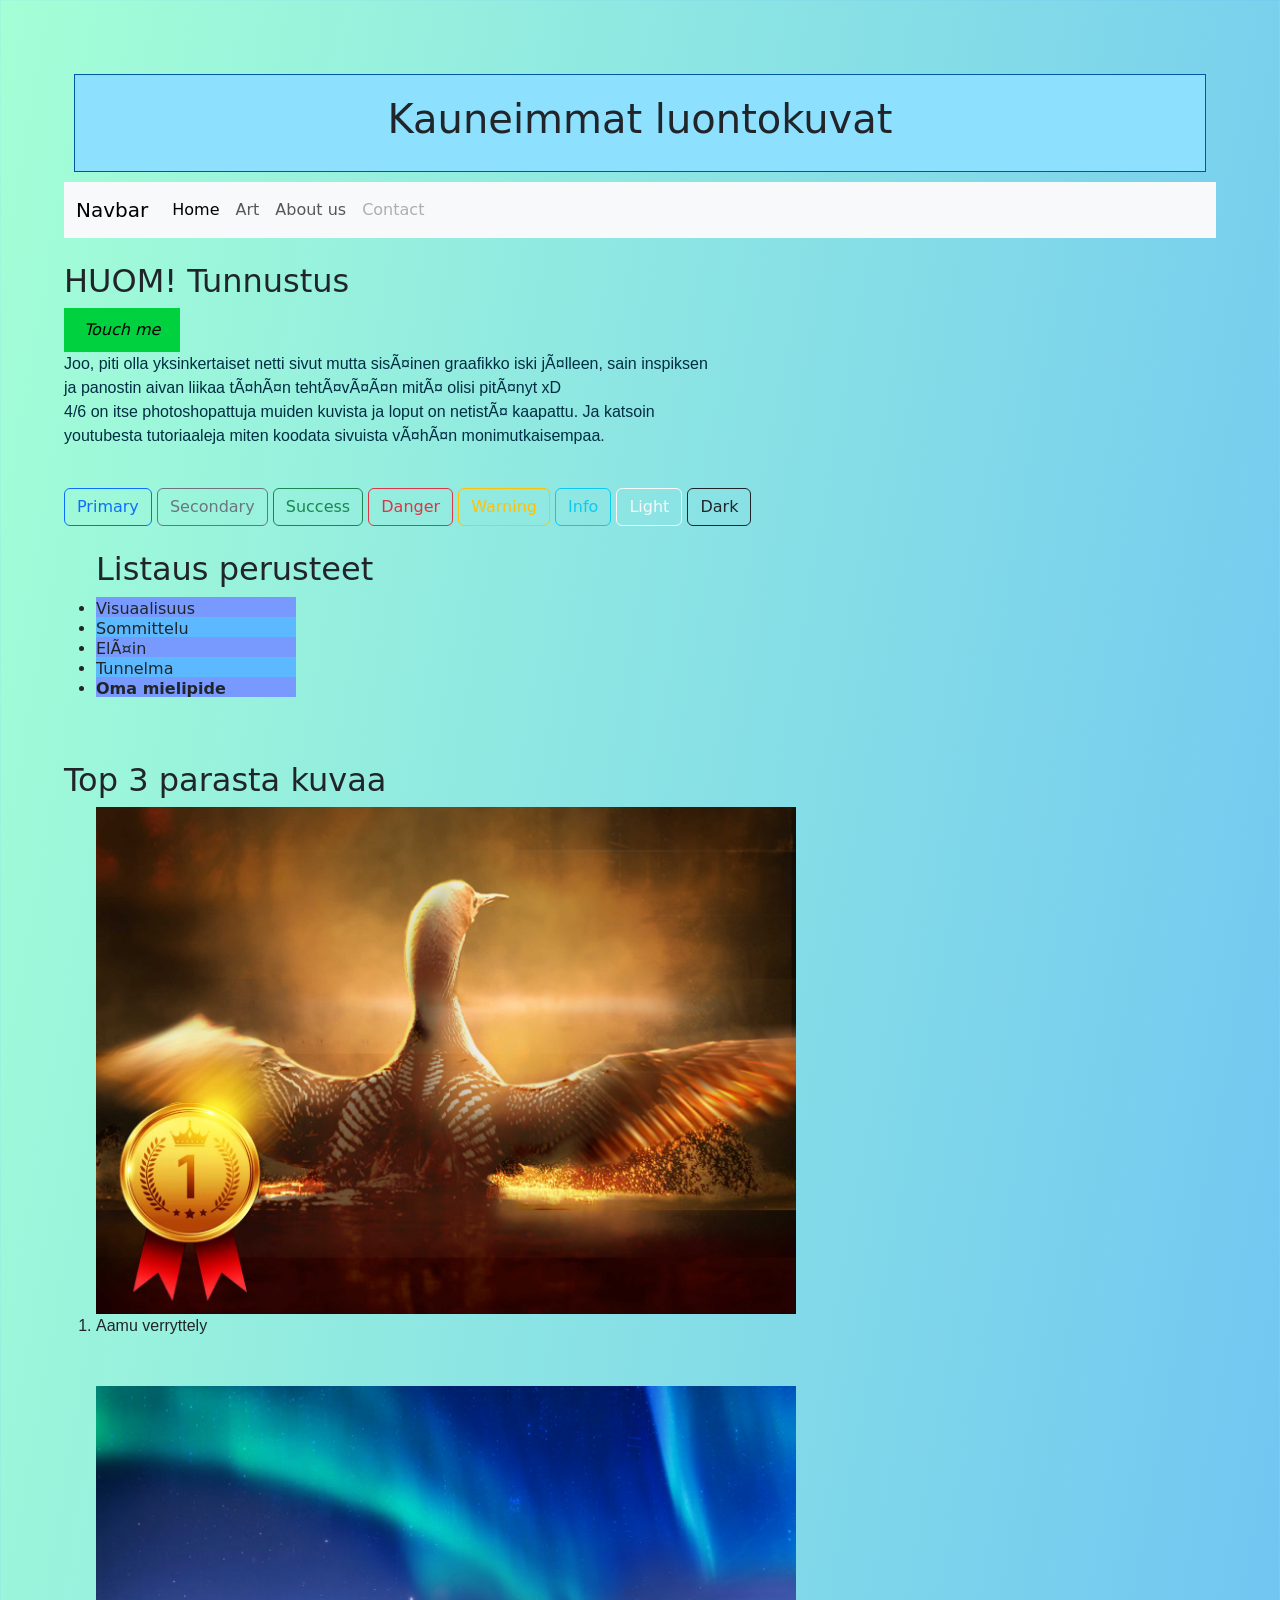
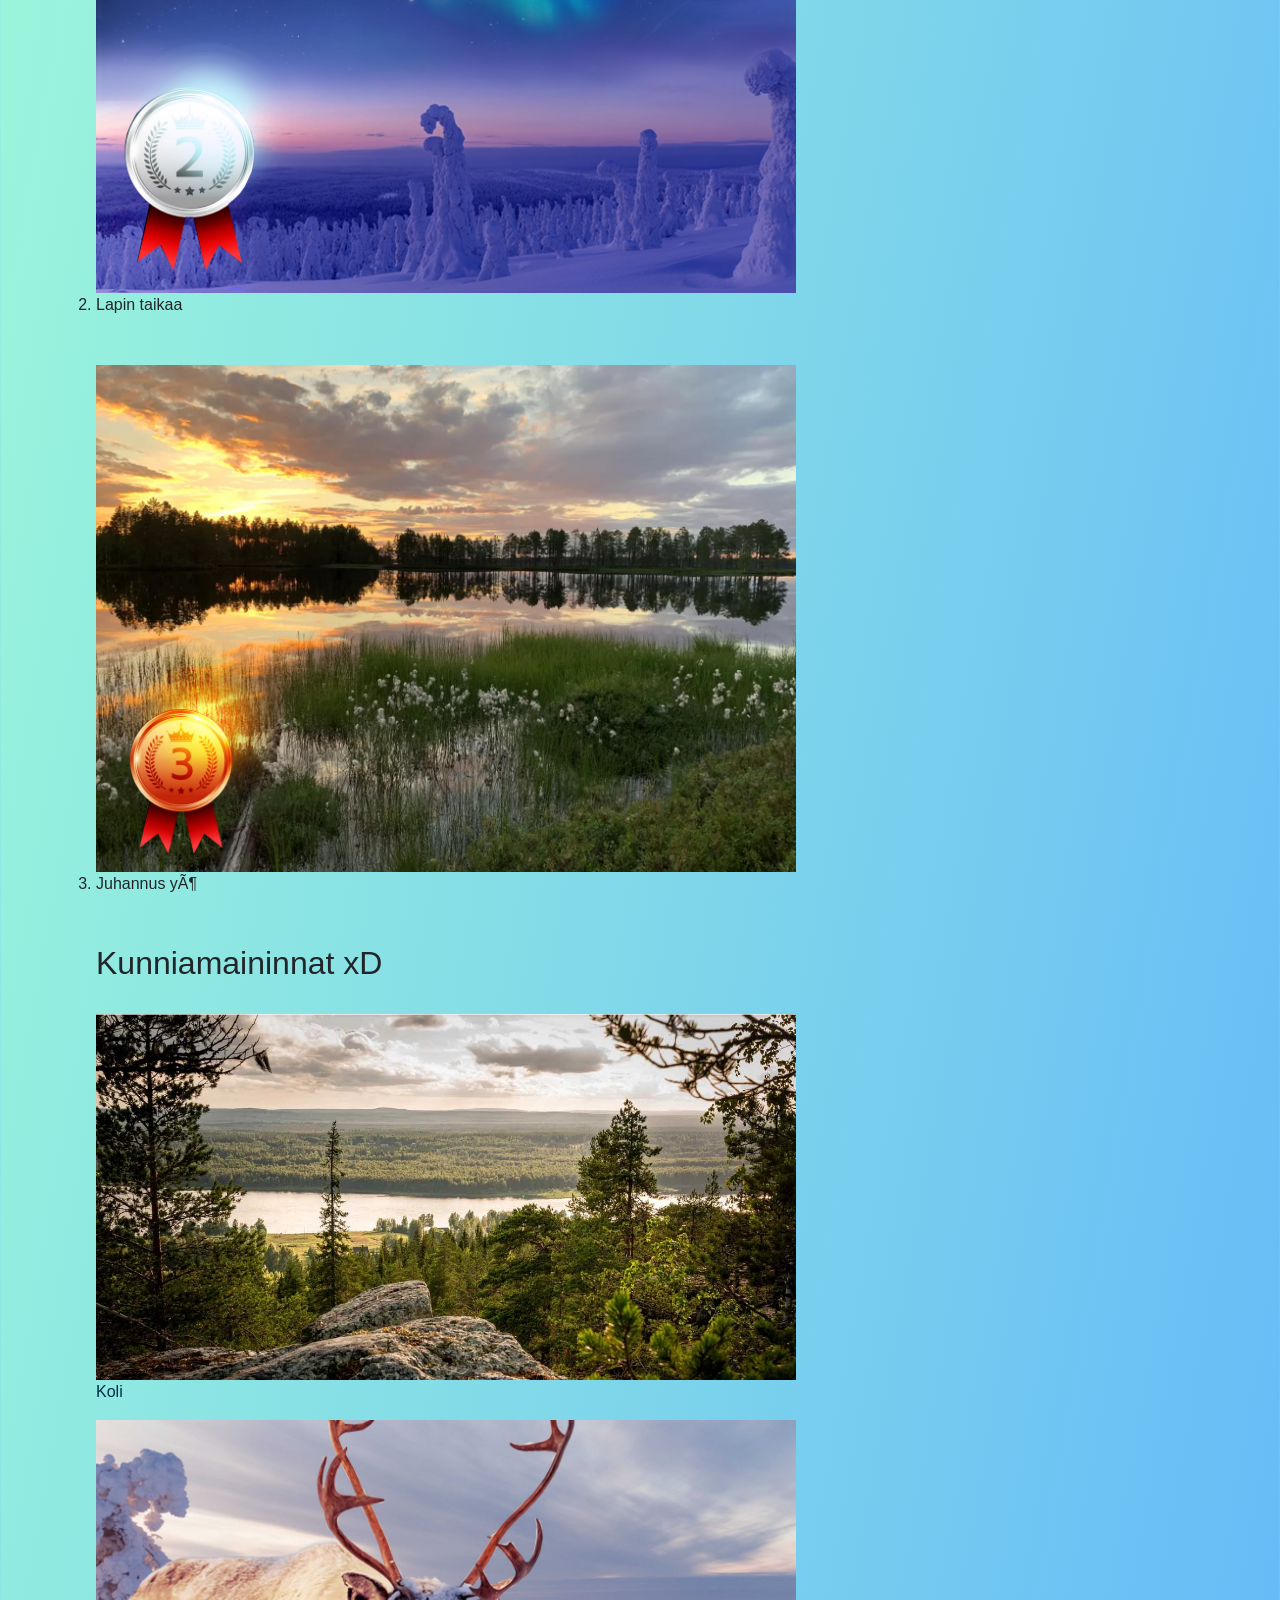
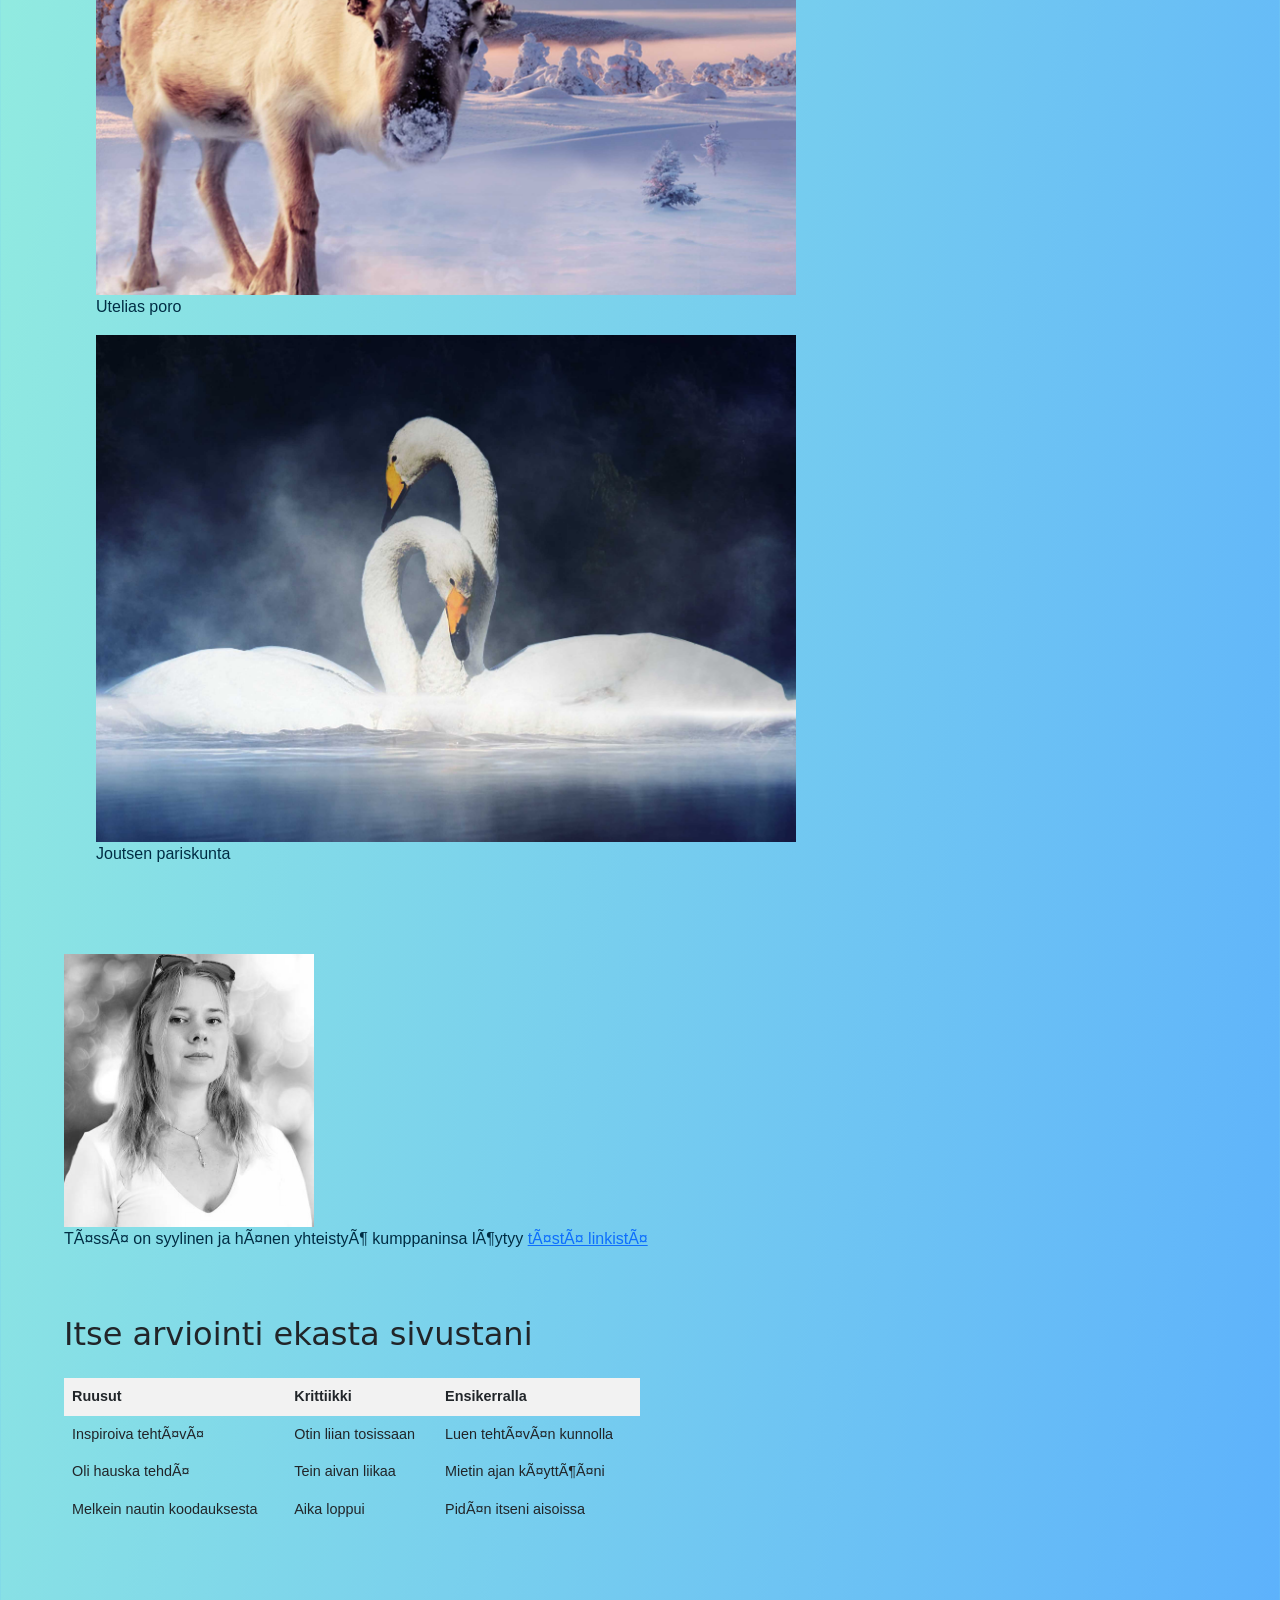
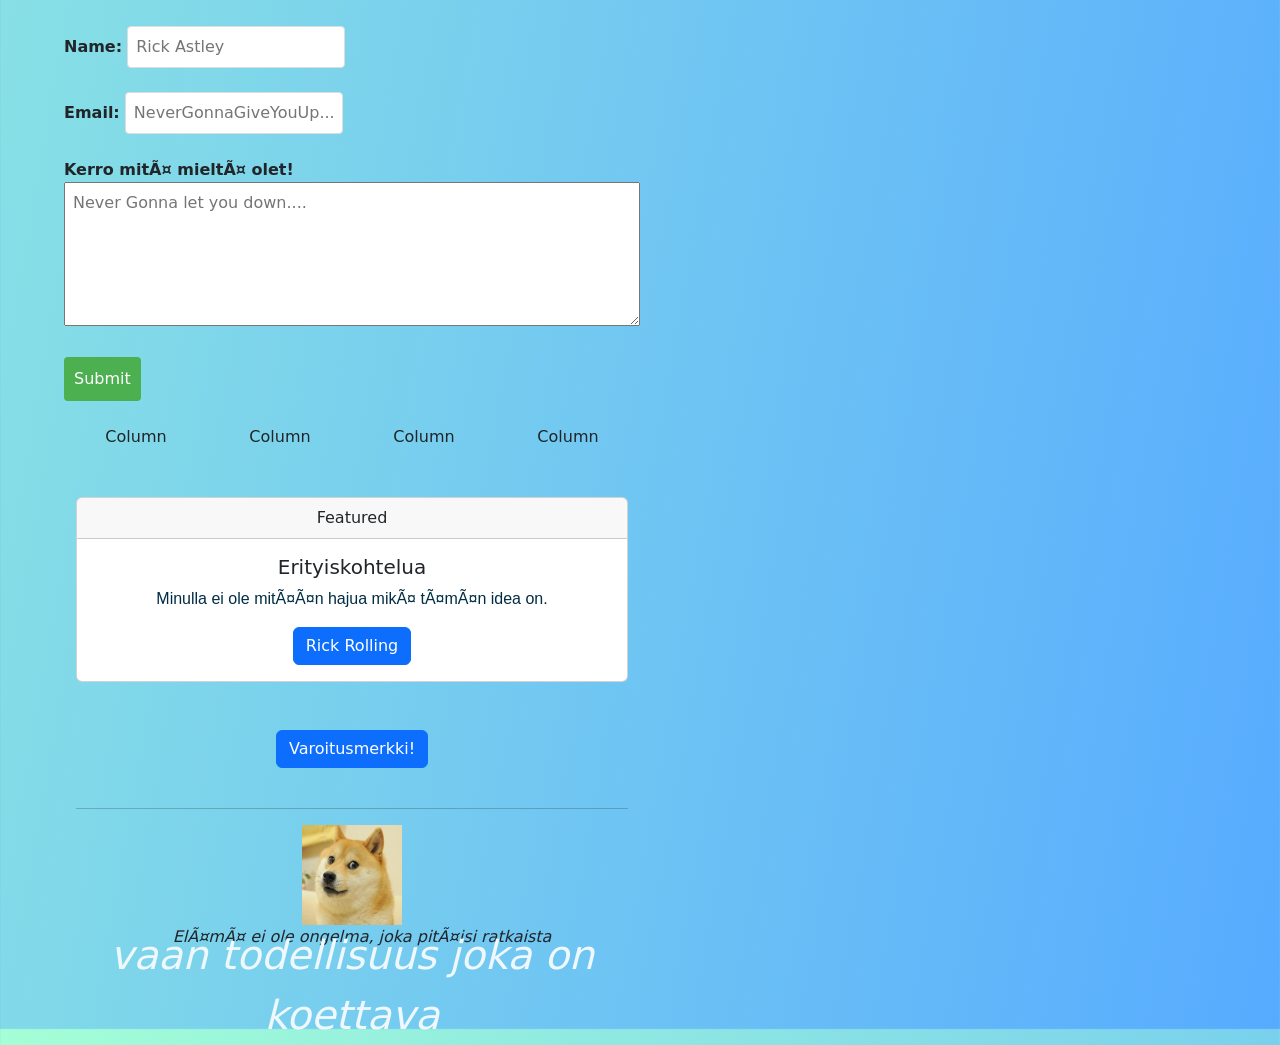
<file: wo06/index.html>
<!DOCTYPE html>
    <html lang="fi">
        <div class="content-box">
  <h1 align="center">Kauneimmat luontokuvat</h1>

</div>
    <head >
        <title>Eka netti  sivuni</title>
        <link href="https://cdn.jsdelivr.net/npm/bootstrap@5.3.8/dist/css/bootstrap.min.css" rel="stylesheet" integrity="sha384-sRIl4kxILFvY47J16cr9ZwB07vP4J8+LH7qKQnuqkuIAvNWLzeN8tE5YBujZqJLB" crossorigin="anonymous">
        <link rel="stylesheet" href="style.css">
        <link href="https://cdn.jsdelivr.net/npm/bootstrap@5.3.3/dist/css/bootstrap.min.css" rel="stylesheet">

    <nav class="navbar navbar-expand-lg bg-body-tertiary">
  <div class="container-fluid">
    <a class="navbar-brand" href="#">Navbar</a>
    <button class="navbar-toggler" type="button" data-bs-toggle="collapse" data-bs-target="#navbarNav" aria-controls="navbarNav" aria-expanded="false" aria-label="Toggle navigation">
      <span class="navbar-toggler-icon"></span>
    </button>
    <div class="collapse navbar-collapse" id="navbarNav">
      <ul class="navbar-nav">
        <li class="nav-item">
          <a class="nav-link active" aria-current="page" href="#">Home</a>
        </li>
        <li class="nav-item">
          <a class="nav-link" href="#">Art</a>
        </li>
        <li class="nav-item">
          <a class="nav-link" href="#">About us</a>
        </li>
        <li class="nav-item">
          <a class="nav-link disabled" aria-disabled="true">Contact</a>
        </li>
      </ul>
    </div>
  </div>
</nav>
    </head>
    
    <body>
        <br>
        <h2>HUOM! Tunnustus</h2><button class="transition-button"><em>Touch me</em></button>
        <br>
        <p>Joo, piti olla yksinkertaiset netti sivut mutta sisäinen graafikko iski jälleen, sain inspiksen 
            <br>ja panostin aivan liikaa tähän tehtävään mitä olisi pitänyt xD 
            <br> 4/6 on itse photoshopattuja muiden kuvista ja loput on netistä kaapattu. Ja katsoin
            <br> youtubesta tutoriaaleja miten koodata sivuista vähän monimutkaisempaa.  
        </p>
        <br>
       
<button type="button" class="btn btn-outline-primary">Primary</button>
<button type="button" class="btn btn-outline-secondary">Secondary</button>
<button type="button" class="btn btn-outline-success">Success</button>
<button type="button" class="btn btn-outline-danger">Danger</button>
<button type="button" class="btn btn-outline-warning">Warning</button>
<button type="button" class="btn btn-outline-info">Info</button>
<button type="button" class="btn btn-outline-light">Light</button>
<button type="button" class="btn btn-outline-dark">Dark</button>
<br>
<br>
    <ul class="pseudo-list">
            <h2>Listaus perusteet</h2>
        <li>Visuaalisuus</li>
        <li>Sommittelu</li>
        <li>Eläin</li>
        <li>Tunnelma</li>
        <li><strong>Oma mielipide</strong></li>
    </ul>
    <br>
    <br>
        <h2>Top 3 parasta kuvaa</h2>
    <ol>
        <img src="./images/kuikka_palkinto.jpg" width="700" class="kuvat" alt="Kuikka">
        <li>Aamu verryttely</li>
        <br>
        <br>
        <img src="./images/lapin_taika_palkinto.jpg" width="700" class="kuvat" alt="Lapin taika">
        <li>Lapin taikaa</li>
        <br>
        <br>
        <img src="./images/juhannus_yo_palkinto.jpg" width="700" class="kuvat" alt="Juhannus yö">
        <li>Juhannus yö</li>
        <br>
        <br>
        <h2>Kunniamaininnat xD</h2>
        <br><img src="./images/maisema_suomi.jpg" width="700" class="kuvat" alt="Koli">
        <p>Koli</p>
        <img src="./images/poro.jpg" width="700" class="kuvat" alt="Utelias poro">
        <p>Utelias poro</p>
        <img src="./images/joutsenet.jpg" width="700" class="kuvat" alt="Joutsen pari">
        <p>Joutsen pariskunta</p>
    </ol>
    <br>
    <br>
        <br>
        <img src="./images/omakuva.jpg" width="250" class="filter-image" alt="Tekijä itse sekä esimerkkitapaus">
        <br>
        <p>Tässä on syylinen ja hänen yhteistyö kumppaninsa löytyy <a href ="https://www.redbull.com/fi "target="_blank">tästä linkistä</a></p>
        <br>
    <br>
    <h2>Itse arviointi ekasta sivustani</h2>
        <table>
    <tr>
        <th >Ruusut</th>
        <th >Krittiikki</th>
        <th >Ensikerralla</th>
    </tr>
    <tr>
        <td >Inspiroiva tehtävä</td>
        <td >Otin liian tosissaan</td>
        <td >Luen tehtävän kunnolla</td>
    </tr>
    <tr>
        <td >Oli hauska tehdä </td>
        <td  >Tein aivan liikaa</td>
        <td >Mietin ajan käyttöäni</td>
    </tr>
    <tr >
        <td> Melkein nautin koodauksesta</td>
        <td >Aika loppui</td>
        <td >Pidän itseni aisoissa</td>
    </tr>
    </table>

    <br>
        <br>
        <br>
        <form>
    <label for="name">Name:</label>
    <input type="text" id="name" placeholder="Rick Astley" name="name"><br><br>
    <label for="email">Email:</label>
    <input type="email" id="email" placeholder="NeverGonnaGiveYouUp..." name="email"><br><br>
    <label for="message">Kerro mitä mieltä olet!</label><br>
    <textarea name="message" id="message" placeholder="Never Gonna let you down...." ></textarea><br><br>
    <input type="submit" value="Submit">
    <br>
    <br>
    <div class="container text-center">
  <div class="row row-cols-4">
    <div class="col">Column</div>
    <div class="col">Column</div>
    <div class="col">Column</div>
    <div class="col">Column</div>
  </div>
<br>
<br>
  <div class="card">
  <div class="card-header">
    Featured
  </div>
  <div class="card-body">
    <h5 class="card-title">Erityiskohtelua</h5>
    <p class="card-text">Minulla ei ole mitään hajua mikä tämän idea on.</p>
    <a href="#" class="btn btn-primary">Rick Rolling</a>
  </div>
</div>

<br>
<br>
<div id="liveAlertPlaceholder"></div>
<button type="button" class="btn btn-primary" id="liveAlertBtn">Varoitusmerkki!</button>


    </form>
        <br>
        
        <br>
        <hr> 
        <img src="images/dog.png" class="animation-box">  
          <blockquote class="quote">
        Elämä ei ole ongelma, joka pitäisi ratkaista 
      </blockquote>
    
    </body>
    </html>
</file>
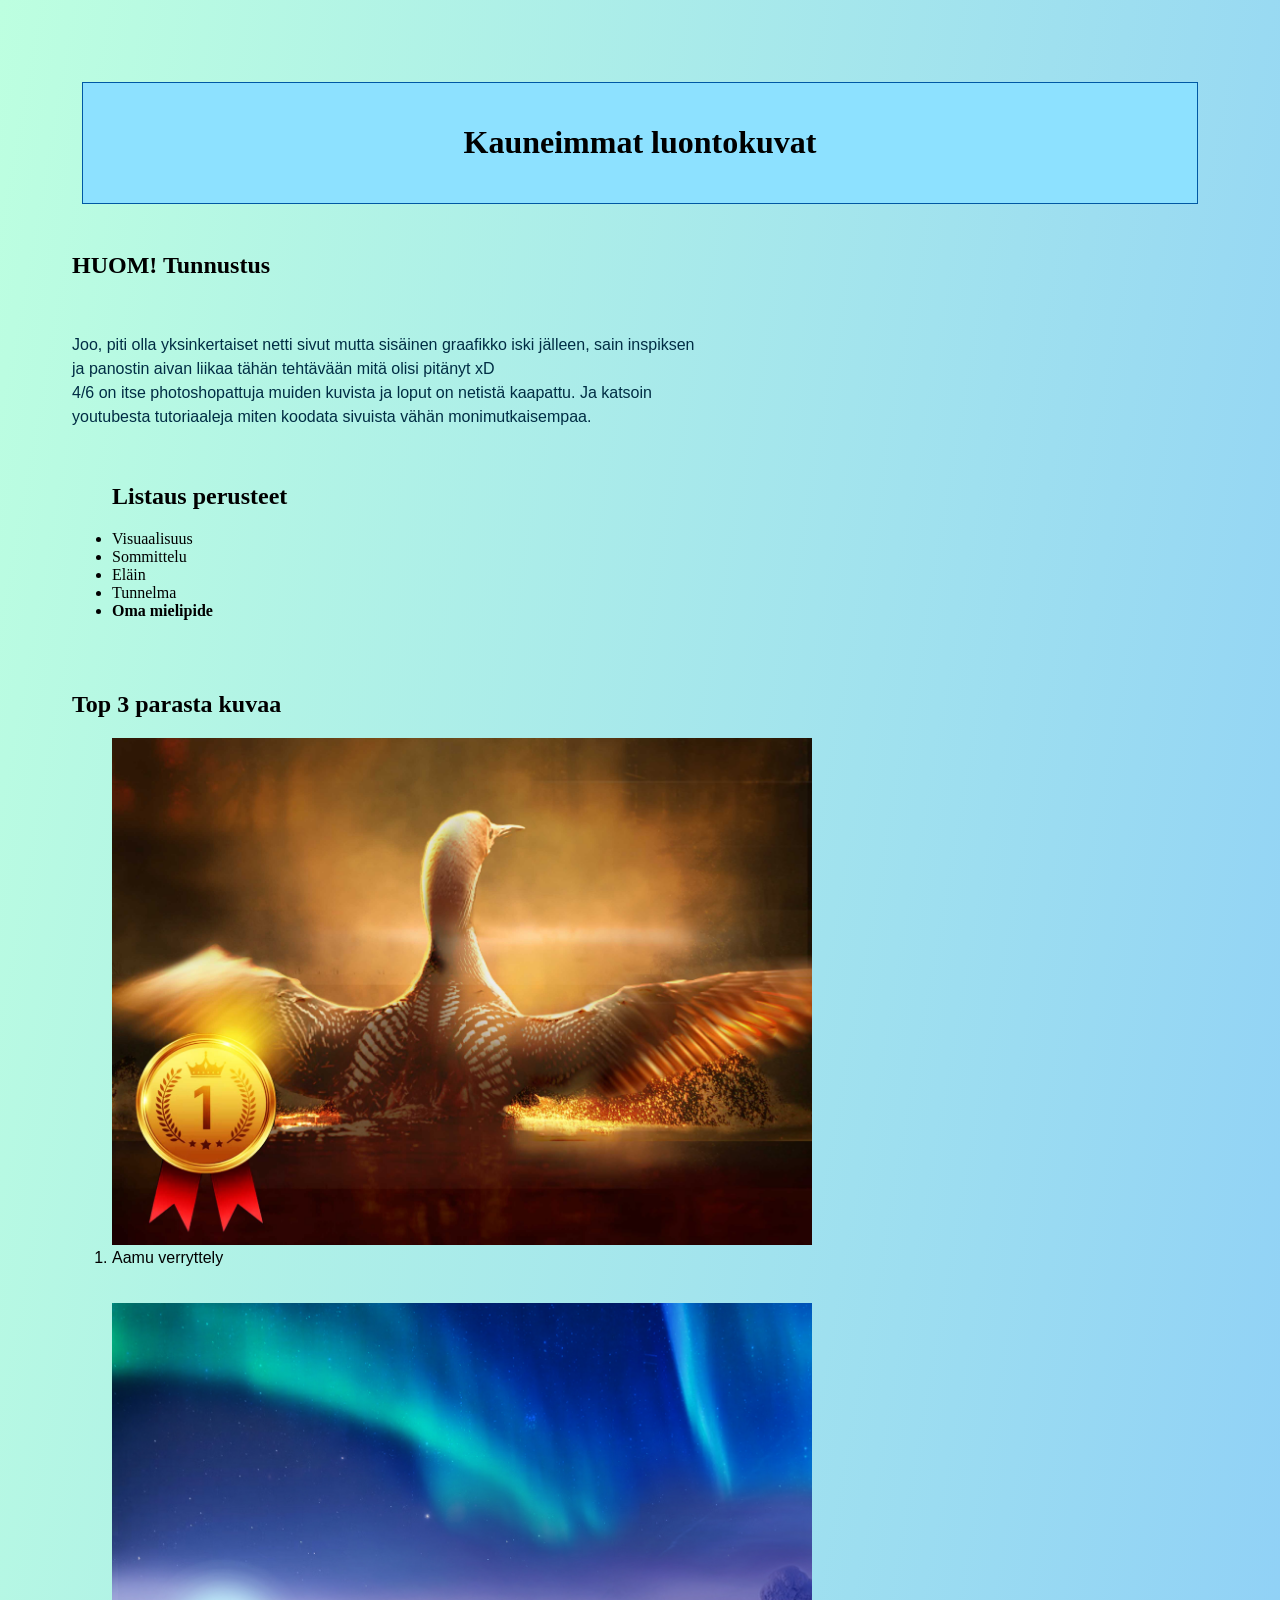
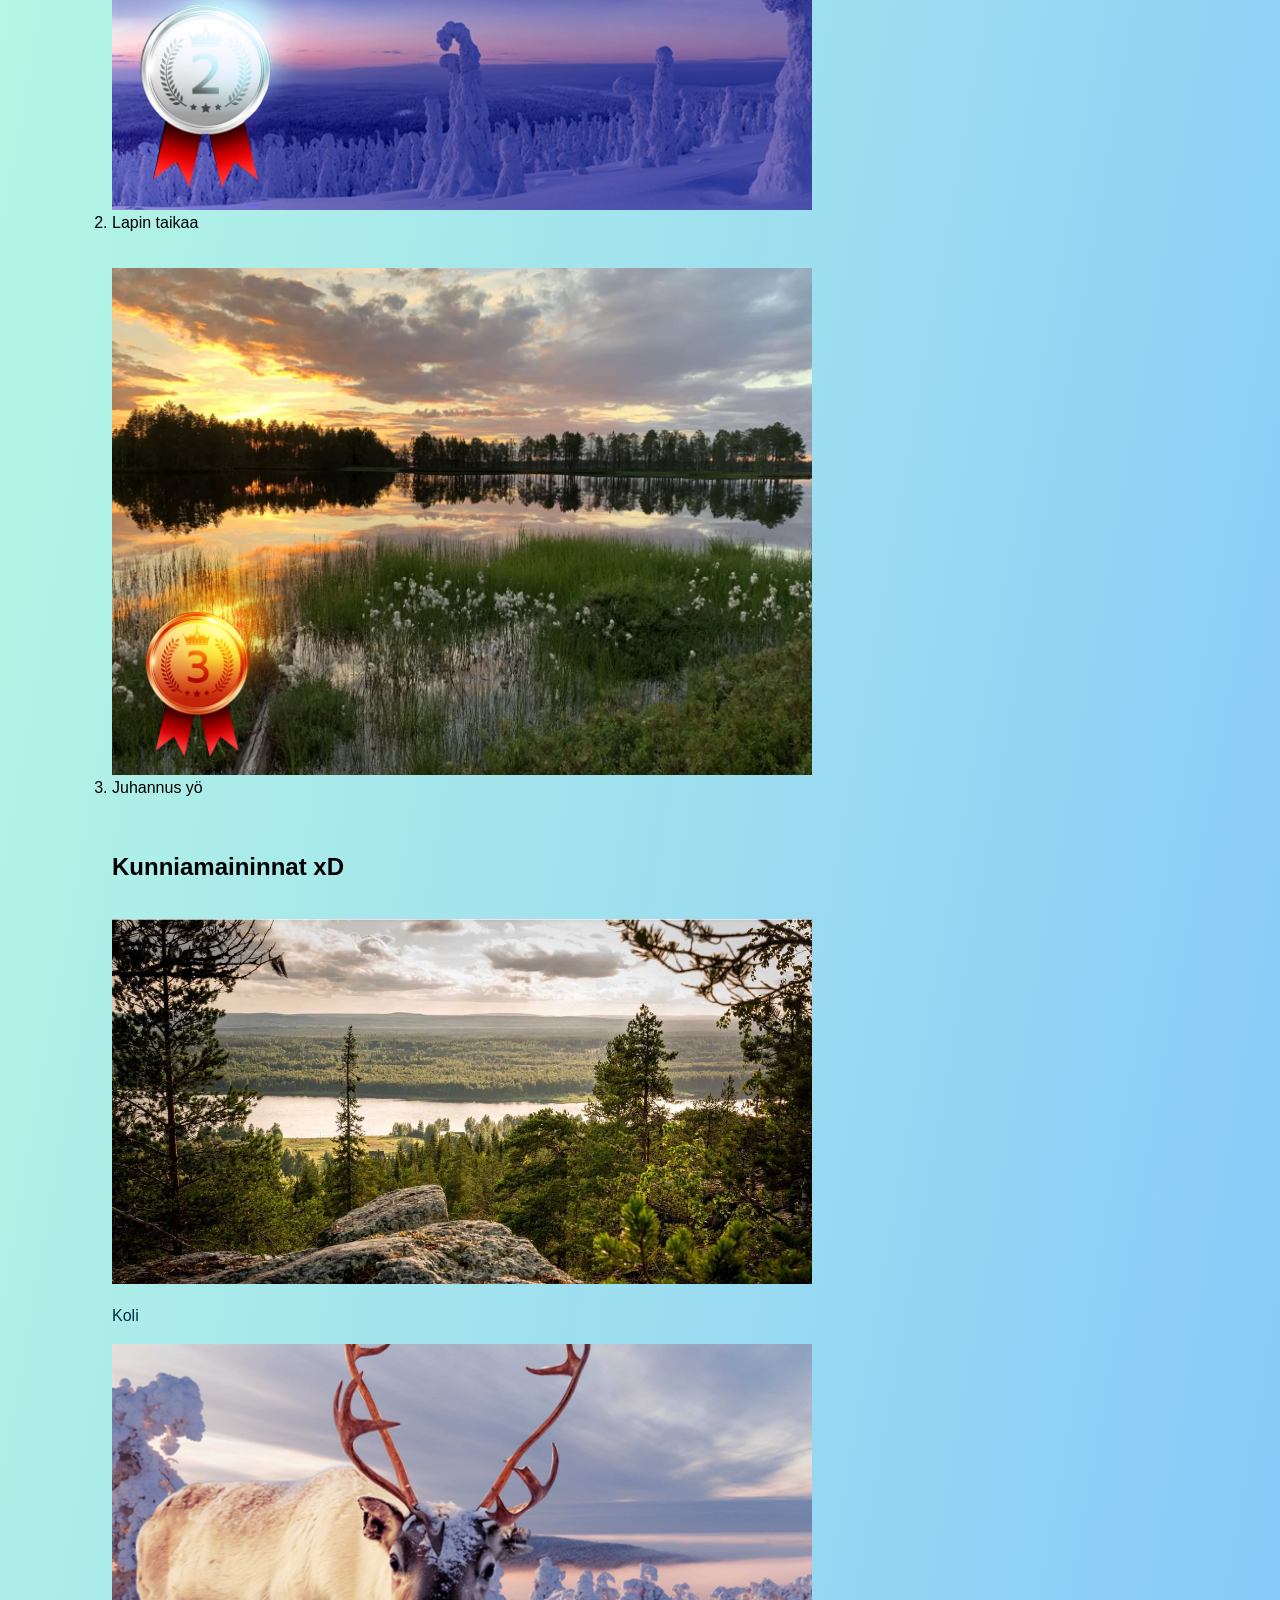
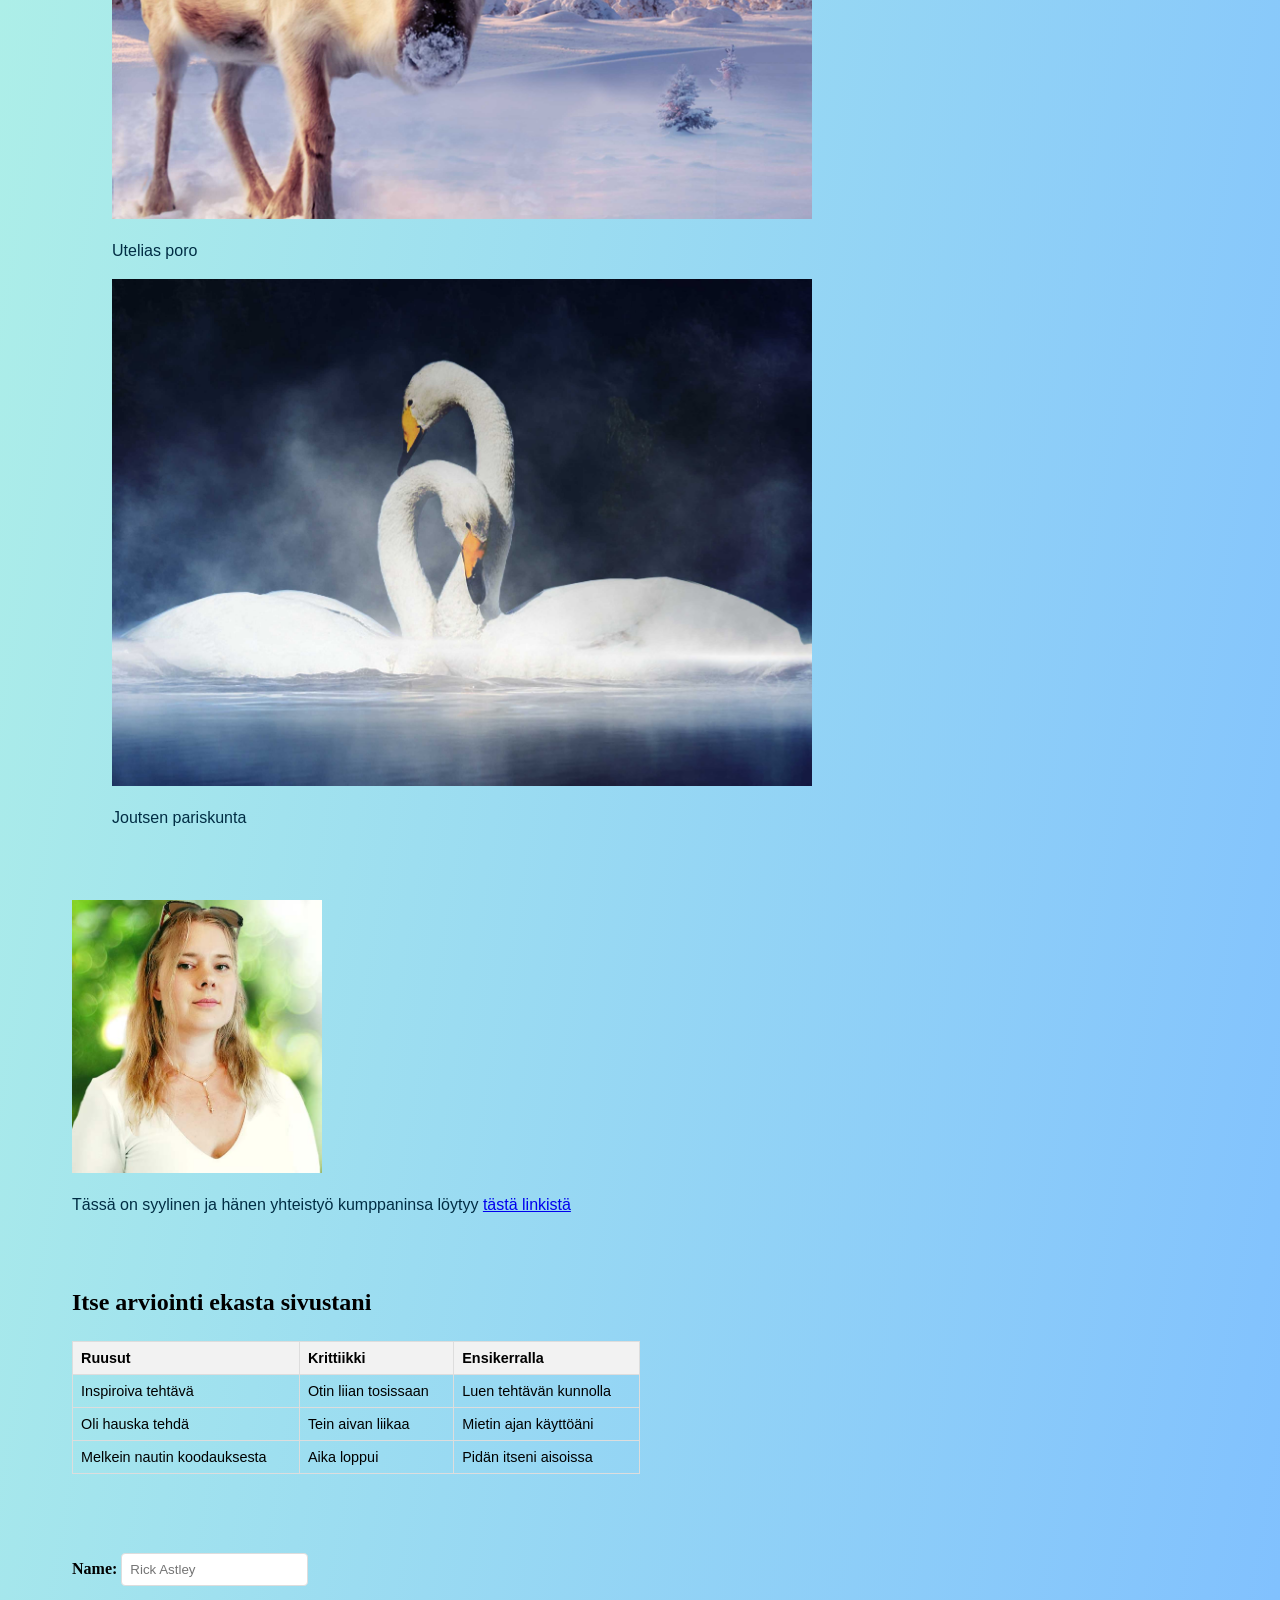
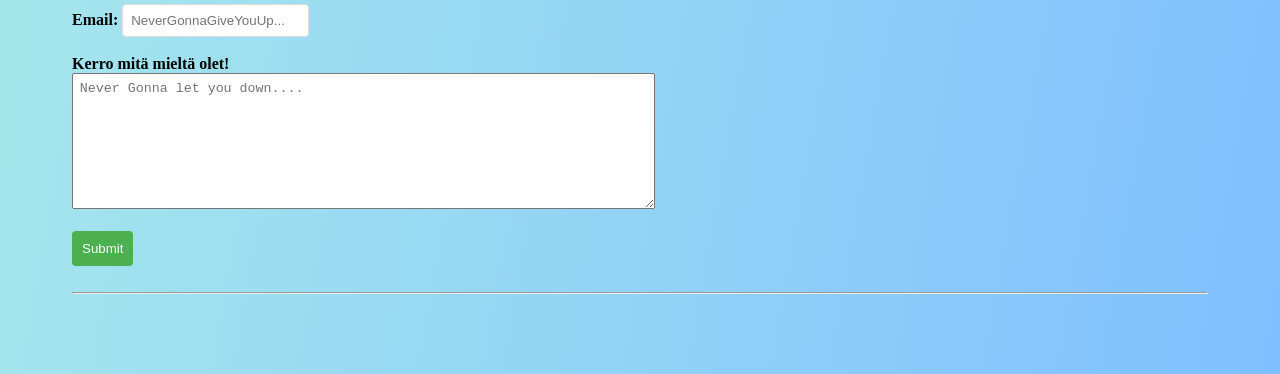
<file: ws02/index.html>
<!DOCTYPE html>
    <html lang="fi">
        <div class="content-box">
  <h1 align="center">Kauneimmat luontokuvat</h1>

</div>
    <head >
        <title>Eka netti  sivuni</title>
    </head>
    <link rel="stylesheet" href="style.css">
    <body>
        <br>
        <h2>HUOM! Tunnustus</h2>
        <br>
        <p>Joo, piti olla yksinkertaiset netti sivut mutta sisäinen graafikko iski jälleen, sain inspiksen 
            <br>ja panostin aivan liikaa tähän tehtävään mitä olisi pitänyt xD 
            <br> 4/6 on itse photoshopattuja muiden kuvista ja loput on netistä kaapattu. Ja katsoin
            <br> youtubesta tutoriaaleja miten koodata sivuista vähän monimutkaisempaa.  
        </p>
        <br>
    <ul>
            <h2>Listaus perusteet</h2>
        <li>Visuaalisuus</li>
        <li>Sommittelu</li>
        <li>Eläin</li>
        <li>Tunnelma</li>
        <li><strong>Oma mielipide</strong></li>
    </ul>
    <br>
    <br>
        <h2>Top 3 parasta kuvaa</h2>
    <ol>
        <img src="./images/kuikka_palkinto.jpg" width="700" alt="Kuikka">
        <li>Aamu verryttely</li>
        <br>
        <br>
        <img src="./images/lapin_taika_palkinto.jpg" width="700" alt="Lapin taika">
        <li>Lapin taikaa</li>
        <br>
        <br>
        <img src="./images/juhannus_yo_palkinto.jpg" width="700" alt="Juhannus yö">
        <li>Juhannus yö</li>
        <br>
        <br>
        <h2>Kunniamaininnat xD</h2>
        <br><img src="./images/maisema_suomi.jpg" width="700" alt="Koli">
        <p>Koli</p>
        <img src="./images/poro.jpg" width="700" alt="Utelias poro">
        <p>Utelias poro</p>
        <img src="./images/joutsenet.jpg" width="700" alt="Joutsen pari">
        <p>Joutsen pariskunta</p>
    </ol>
    <br>
    <br>
        <br>
        <img src="./images/omakuva.jpg" width="250" alt="Kisan järjestäjä ja tuomari: Tiinamari Gustafsson">
        <br>
        <p>Tässä on syylinen ja hänen yhteistyö kumppaninsa löytyy <a href ="https://www.redbull.com/fi "target="_blank">tästä linkistä</a></p>
        <br>
    <br>
    <h2>Itse arviointi ekasta sivustani</h2>
        <table>
    <tr>
        <th >Ruusut</th>
        <th >Krittiikki</th>
        <th >Ensikerralla</th>
    </tr>
    <tr>
        <td >Inspiroiva tehtävä</td>
        <td >Otin liian tosissaan</td>
        <td >Luen tehtävän kunnolla</td>
    </tr>
    <tr>
        <td >Oli hauska tehdä </td>
        <td  >Tein aivan liikaa</td>
        <td >Mietin ajan käyttöäni</td>
    </tr>
    <tr >
        <td> Melkein nautin koodauksesta</td>
        <td >Aika loppui</td>
        <td >Pidän itseni aisoissa</td>
    </tr>
    </table>

    <br>
        <br>
        <br>
        <form>
    <label for="name">Name:</label>
    <input type="text" id="name" placeholder="Rick Astley" name="name"><br><br>
    <label for="email">Email:</label>
    <input type="email" id="email" placeholder="NeverGonnaGiveYouUp..." name="email"><br><br>
    <label for="message">Kerro mitä mieltä olet!</label><br>
    <textarea name="message" id="message" placeholder="Never Gonna let you down...." ></textarea><br><br>
    <input type="submit" value="Submit">
    
    </form>
        <br>
        <hr> 
            
    </body>
    </html>
</file>
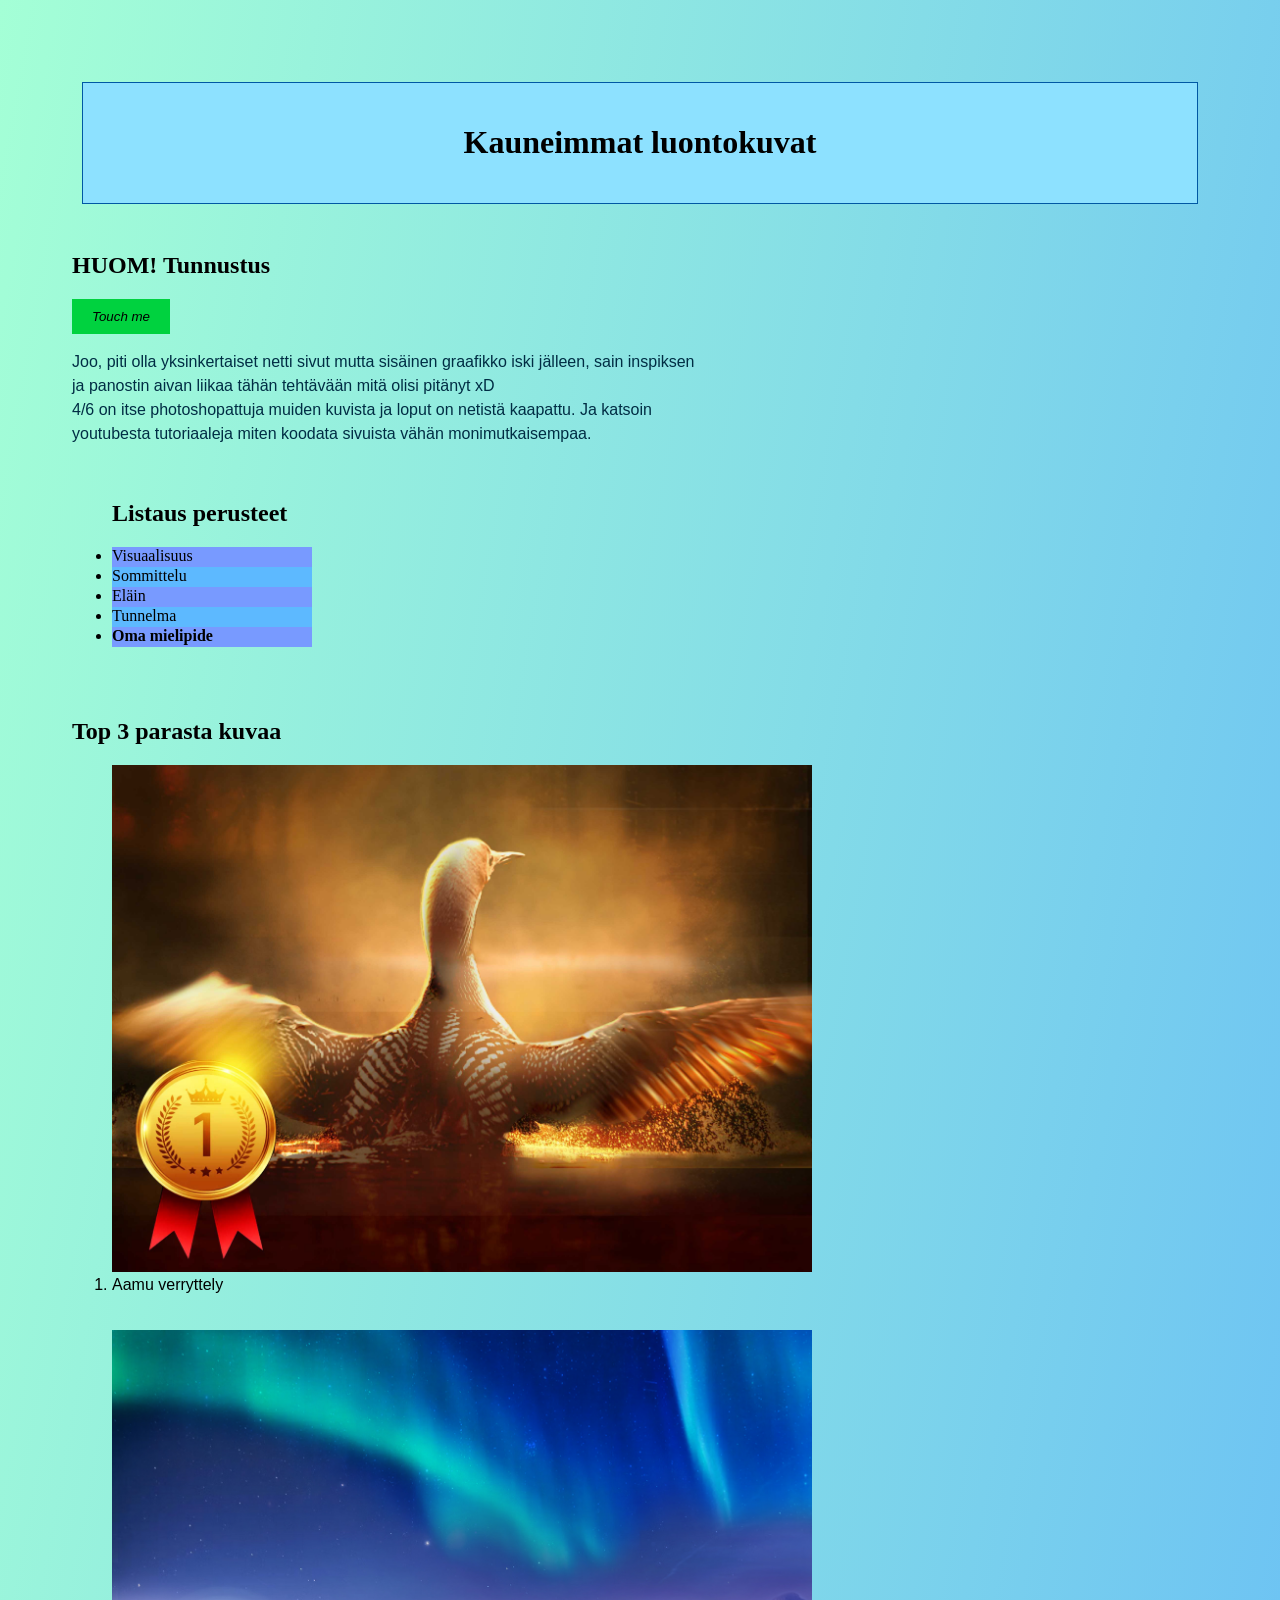
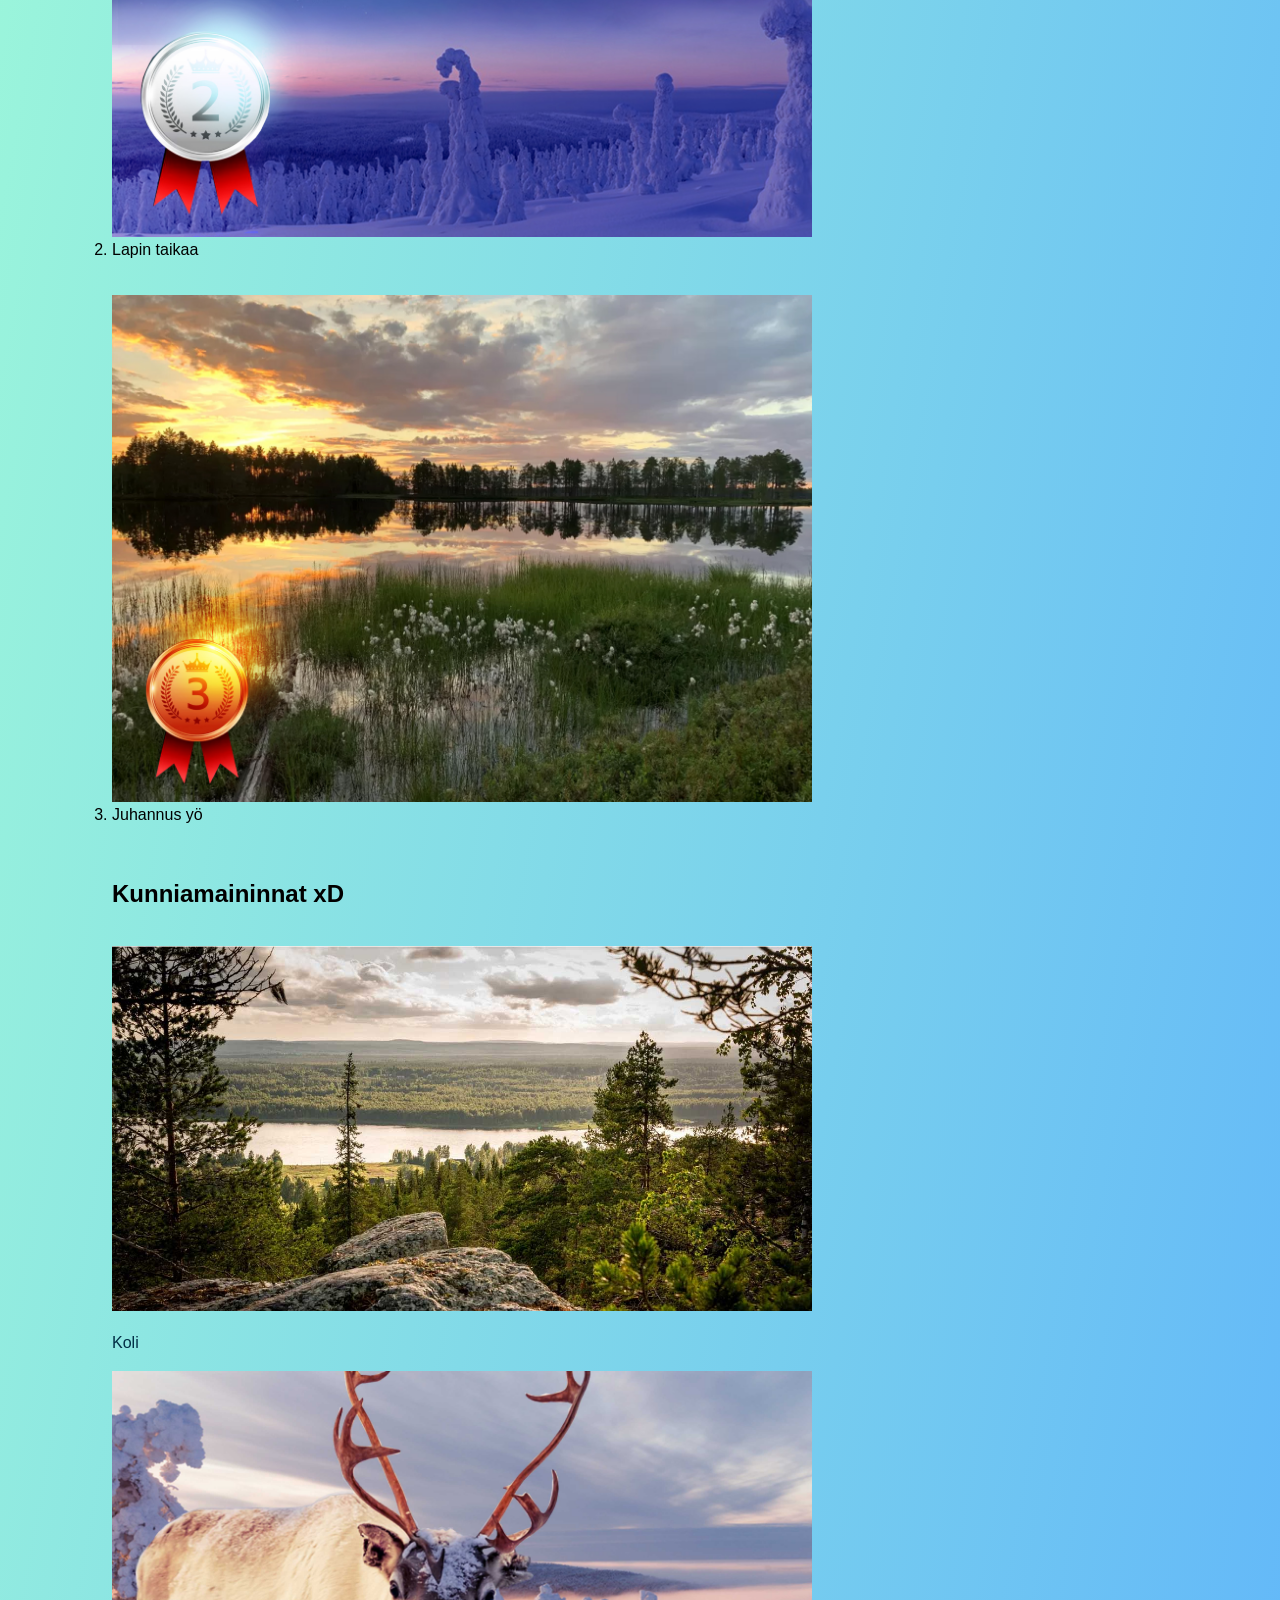
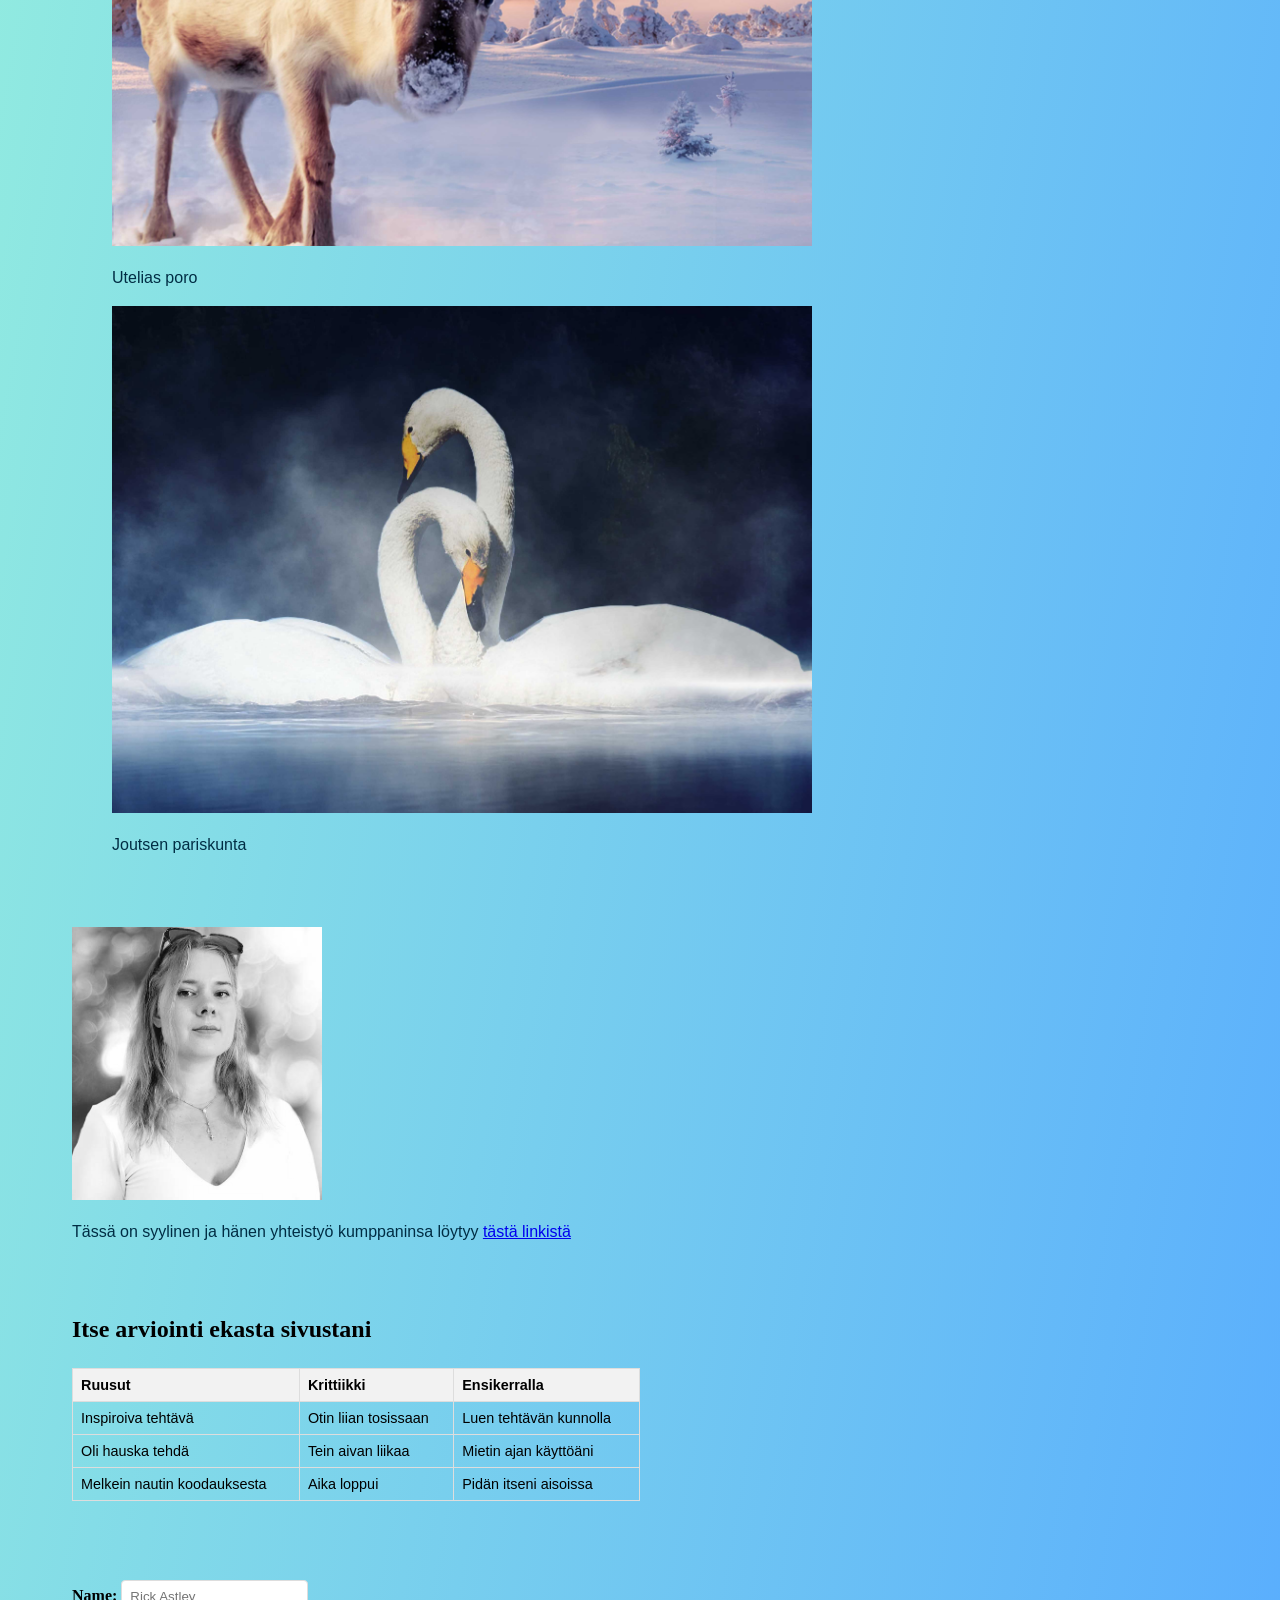
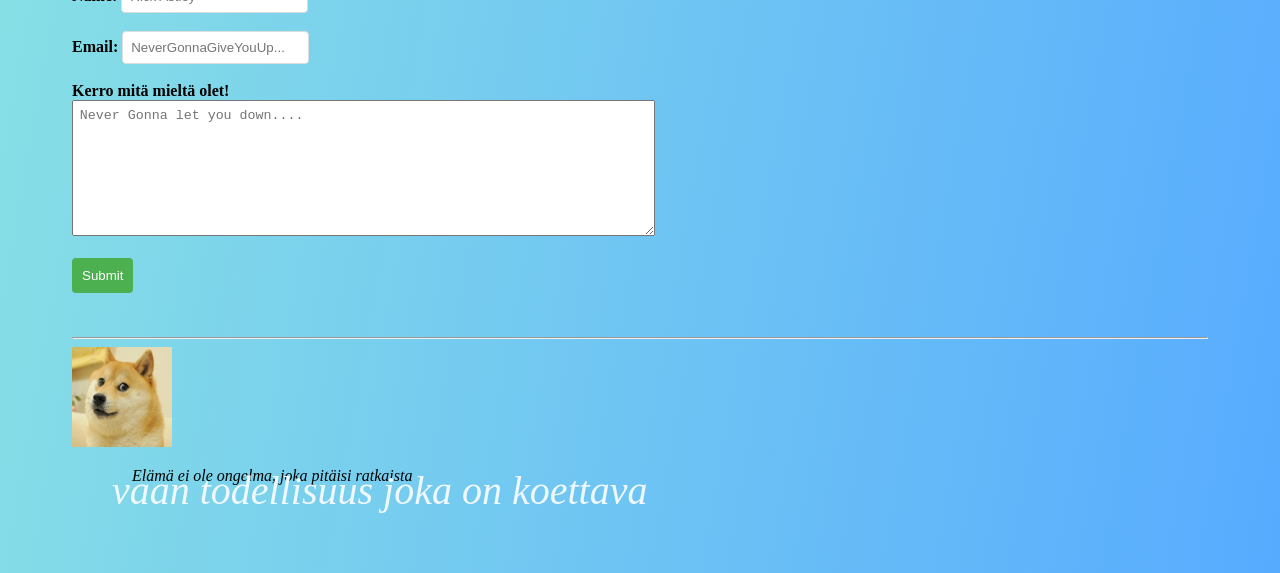
<file: ws03/index.html>
<!DOCTYPE html>
    <html lang="fi">
        <div class="content-box">
  <h1 align="center">Kauneimmat luontokuvat</h1>

</div>
    <head >
        <title>Eka netti  sivuni</title>
        <link rel="stylesheet" href="style.css">
    </head>
    
    <body>
        <br>
        <h2>HUOM! Tunnustus</h2><button class="transition-button"><em>Touch me</em></button>
        <br>
        <p>Joo, piti olla yksinkertaiset netti sivut mutta sisäinen graafikko iski jälleen, sain inspiksen 
            <br>ja panostin aivan liikaa tähän tehtävään mitä olisi pitänyt xD 
            <br> 4/6 on itse photoshopattuja muiden kuvista ja loput on netistä kaapattu. Ja katsoin
            <br> youtubesta tutoriaaleja miten koodata sivuista vähän monimutkaisempaa.  
        </p>
        <br>

    <ul class="pseudo-list">
            <h2>Listaus perusteet</h2>
        <li>Visuaalisuus</li>
        <li>Sommittelu</li>
        <li>Eläin</li>
        <li>Tunnelma</li>
        <li><strong>Oma mielipide</strong></li>
    </ul>
    <br>
    <br>
        <h2>Top 3 parasta kuvaa</h2>
    <ol>
        <img src="./images/kuikka_palkinto.jpg" width="700" class="kuvat" alt="Kuikka">
        <li>Aamu verryttely</li>
        <br>
        <br>
        <img src="./images/lapin_taika_palkinto.jpg" width="700" class="kuvat" alt="Lapin taika">
        <li>Lapin taikaa</li>
        <br>
        <br>
        <img src="./images/juhannus_yo_palkinto.jpg" width="700" class="kuvat" alt="Juhannus yö">
        <li>Juhannus yö</li>
        <br>
        <br>
        <h2>Kunniamaininnat xD</h2>
        <br><img src="./images/maisema_suomi.jpg" width="700" class="kuvat" alt="Koli">
        <p>Koli</p>
        <img src="./images/poro.jpg" width="700" class="kuvat" alt="Utelias poro">
        <p>Utelias poro</p>
        <img src="./images/joutsenet.jpg" width="700" class="kuvat" alt="Joutsen pari">
        <p>Joutsen pariskunta</p>
    </ol>
    <br>
    <br>
        <br>
        <img src="./images/omakuva.jpg" width="250" class="filter-image" alt="Tekijä itse sekä esimerkkitapaus">
        <br>
        <p>Tässä on syylinen ja hänen yhteistyö kumppaninsa löytyy <a href ="https://www.redbull.com/fi "target="_blank">tästä linkistä</a></p>
        <br>
    <br>
    <h2>Itse arviointi ekasta sivustani</h2>
        <table>
    <tr>
        <th >Ruusut</th>
        <th >Krittiikki</th>
        <th >Ensikerralla</th>
    </tr>
    <tr>
        <td >Inspiroiva tehtävä</td>
        <td >Otin liian tosissaan</td>
        <td >Luen tehtävän kunnolla</td>
    </tr>
    <tr>
        <td >Oli hauska tehdä </td>
        <td  >Tein aivan liikaa</td>
        <td >Mietin ajan käyttöäni</td>
    </tr>
    <tr >
        <td> Melkein nautin koodauksesta</td>
        <td >Aika loppui</td>
        <td >Pidän itseni aisoissa</td>
    </tr>
    </table>

    <br>
        <br>
        <br>
        <form>
    <label for="name">Name:</label>
    <input type="text" id="name" placeholder="Rick Astley" name="name"><br><br>
    <label for="email">Email:</label>
    <input type="email" id="email" placeholder="NeverGonnaGiveYouUp..." name="email"><br><br>
    <label for="message">Kerro mitä mieltä olet!</label><br>
    <textarea name="message" id="message" placeholder="Never Gonna let you down...." ></textarea><br><br>
    <input type="submit" value="Submit">
    
    </form>
        <br>
        
        <br>
        <hr> 
        <img src="images/dog.png" class="animation-box">  
          <blockquote class="quote">
        Elämä ei ole ongelma, joka pitäisi ratkaista 
      </blockquote>
    
    </body>
    </html>
</file>
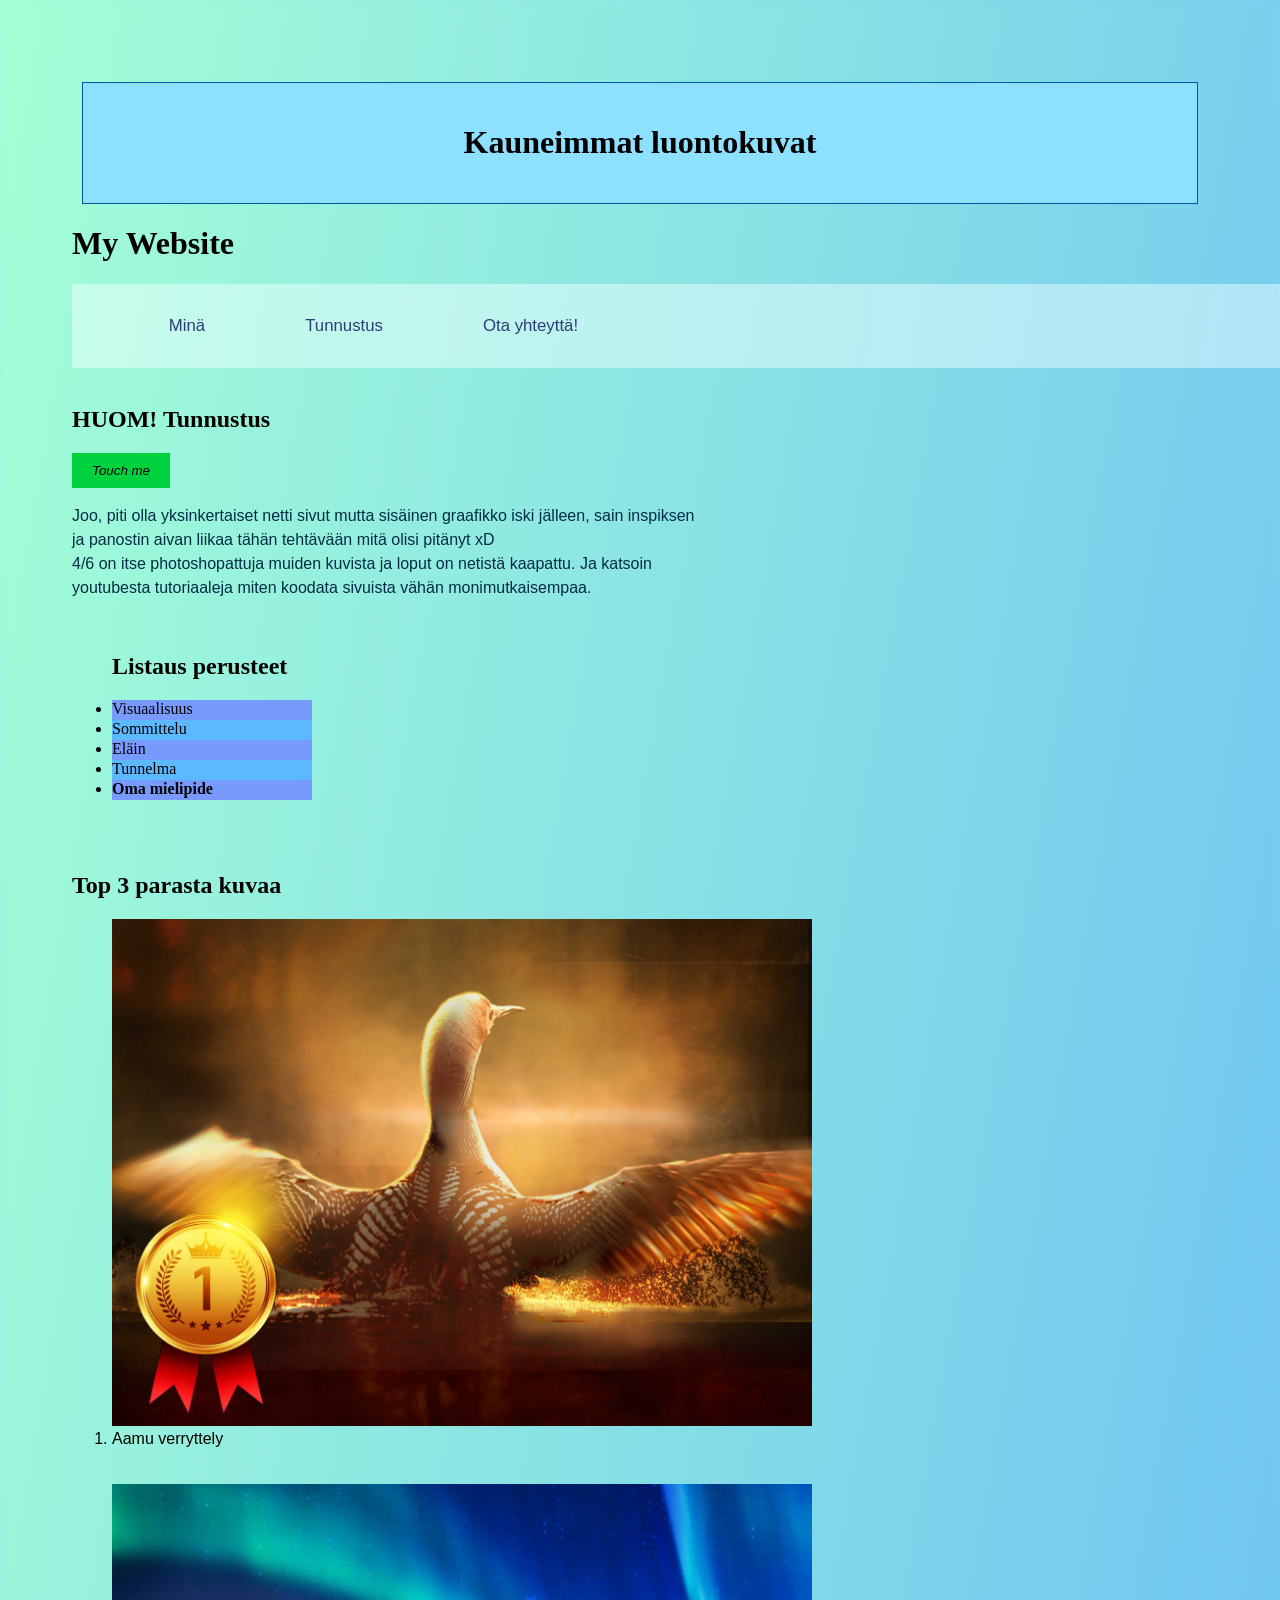
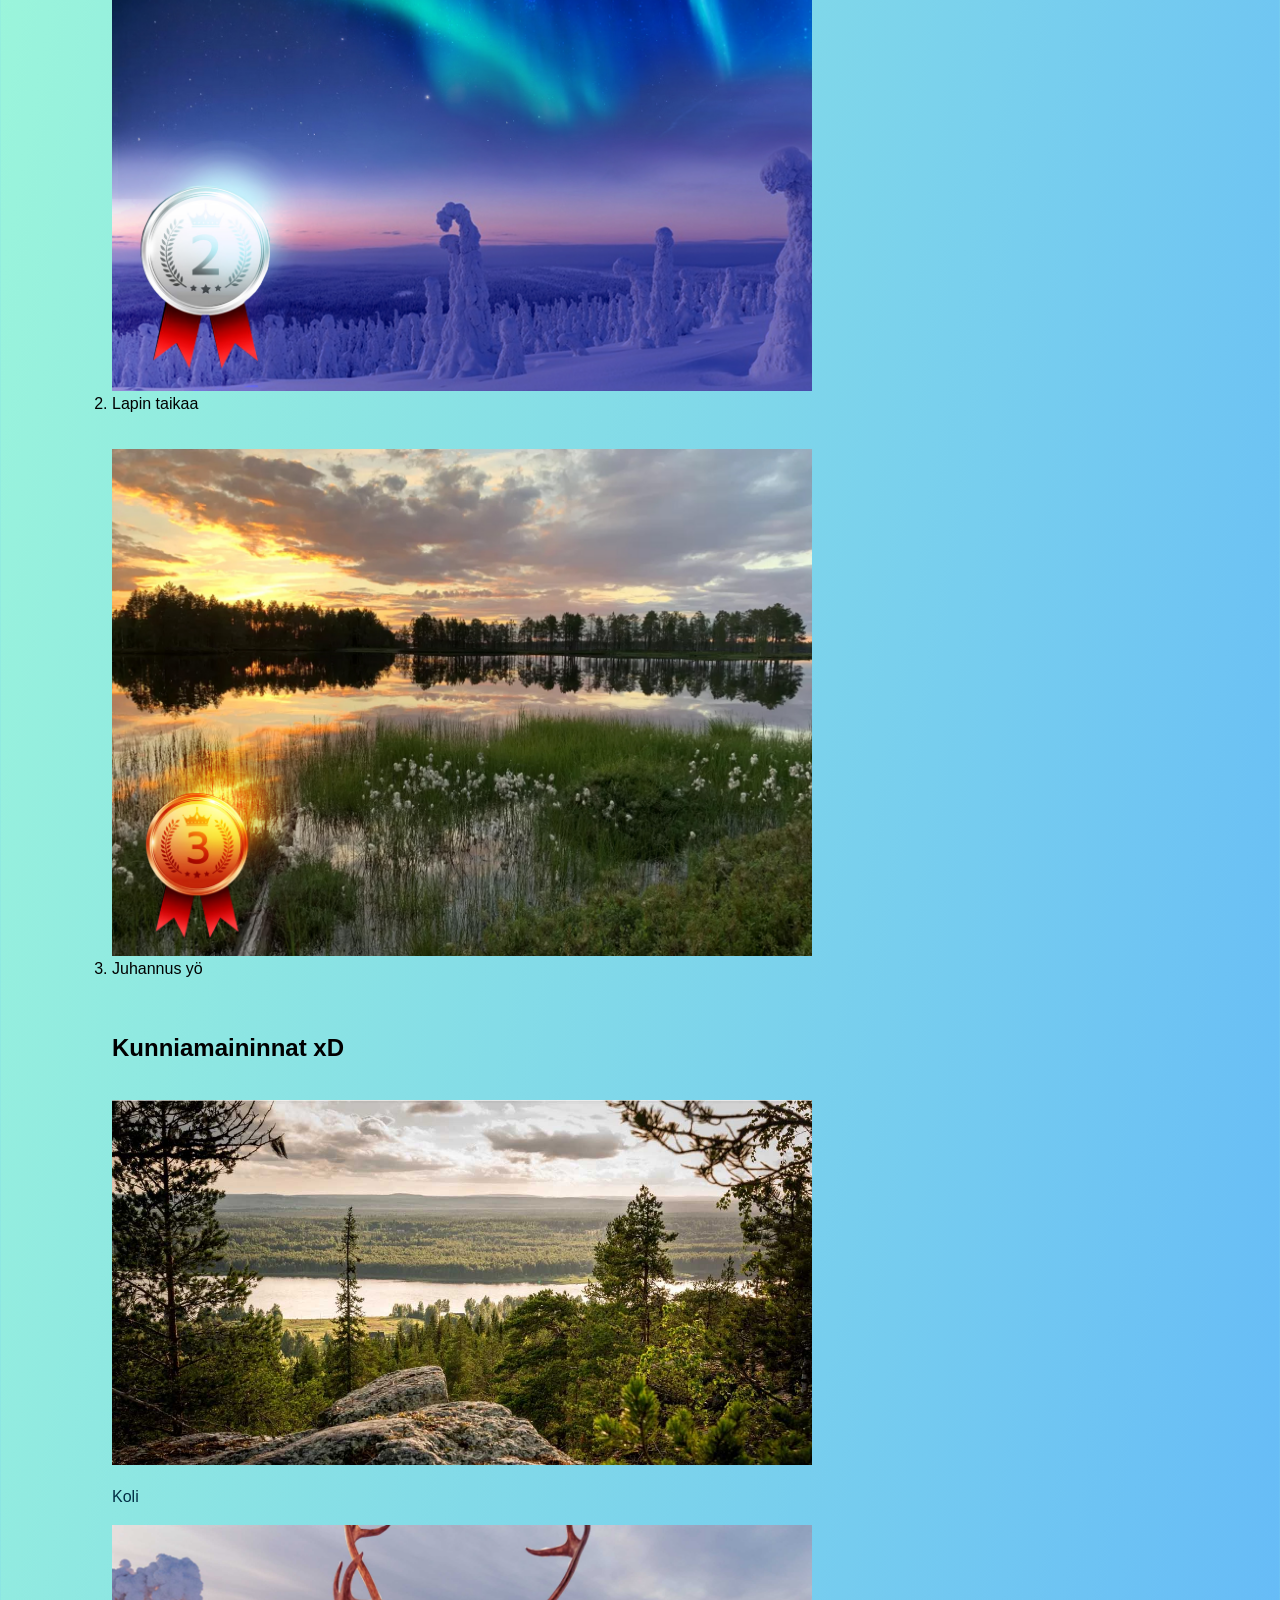
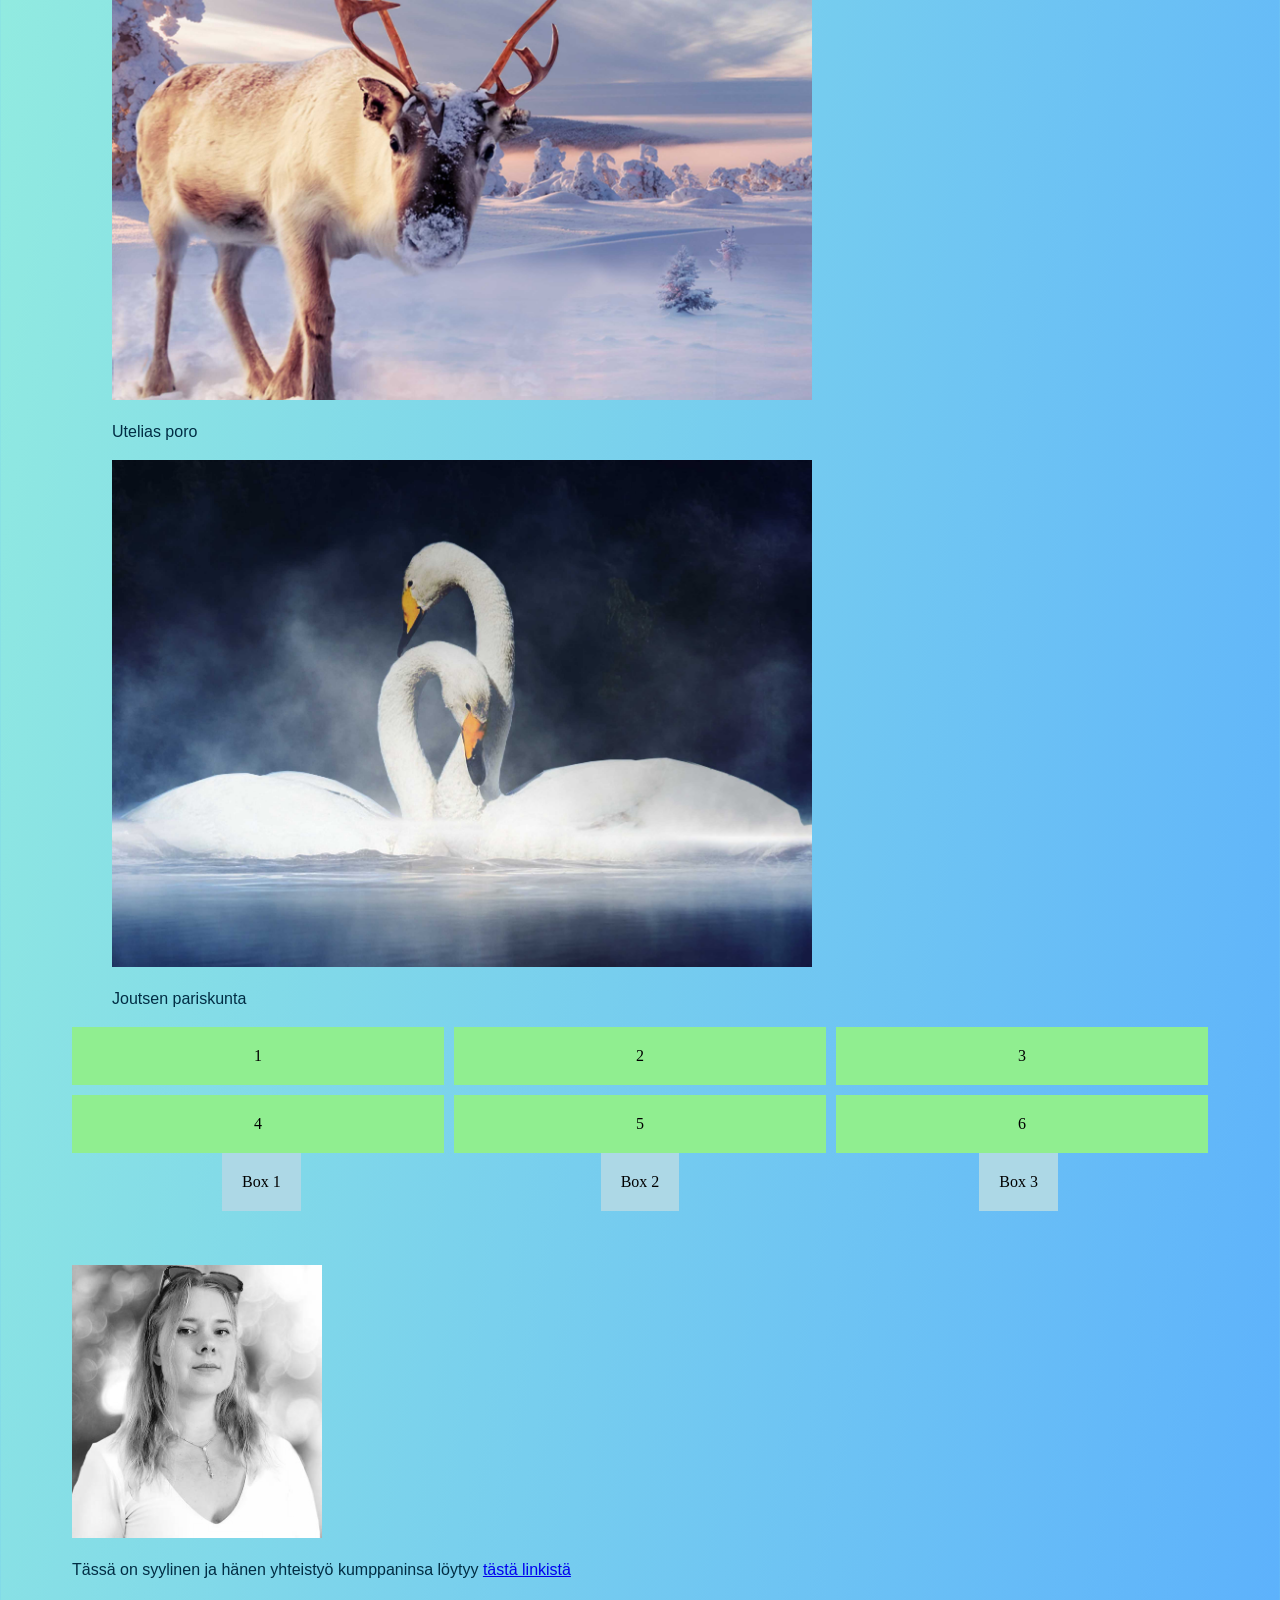
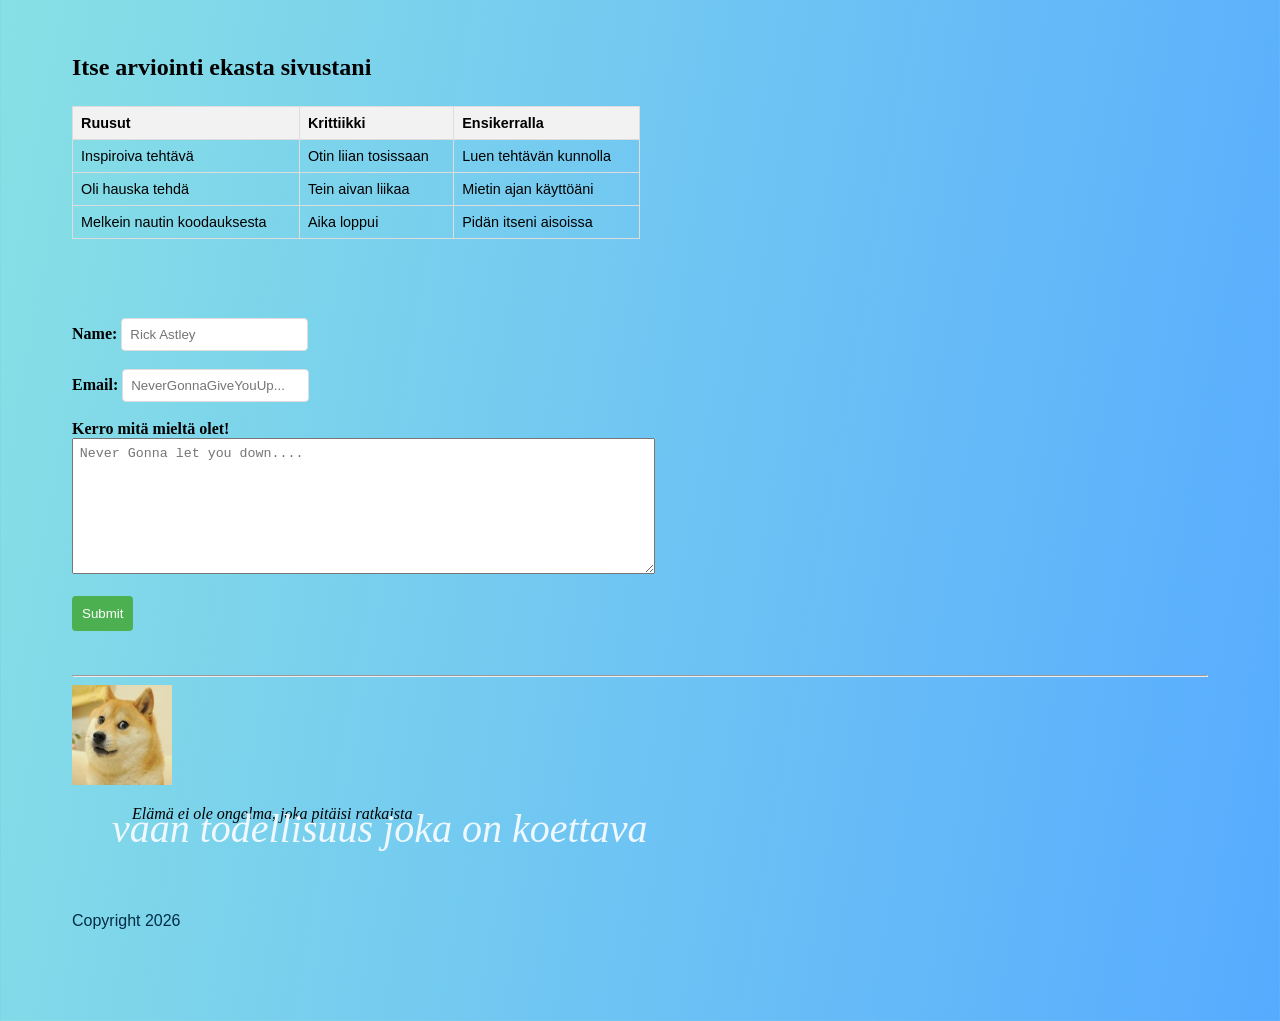
<file: ws04/index.html>
<!DOCTYPE html>
    <html lang="fi">
        <div class="content-box">
  <h1 align="center">Kauneimmat luontokuvat</h1>

</div>
    <head >
        <title>Eka netti  sivuni</title>
        <link rel="stylesheet" href="style.css">
    </head>
    
    <body>
<header>
  <h1>My Website</h1>
  <nav>
    <div class="Minun_sivuni"></div>
    <ul class="nav-links">
      <li><a href="#about-me">Minä</a></li>
      <li><a href="#services">Tunnustus</a></li>
      <li><a href="#contact">Ota yhteyttä!</a></li>
    </ul>
  </nav>
</header>
    
<main>
     <section id="services"></section>
        <br>
        <h2>HUOM! Tunnustus</h2><button class="transition-button"><em>Touch me</em></button>
        <br>
        <p>Joo, piti olla yksinkertaiset netti sivut mutta sisäinen graafikko iski jälleen, sain inspiksen 
            <br>ja panostin aivan liikaa tähän tehtävään mitä olisi pitänyt xD 
            <br> 4/6 on itse photoshopattuja muiden kuvista ja loput on netistä kaapattu. Ja katsoin
            <br> youtubesta tutoriaaleja miten koodata sivuista vähän monimutkaisempaa.  
        </p>
        <br>
 </main>
    <ul class="pseudo-list">
            <h2>Listaus perusteet</h2>
        <li>Visuaalisuus</li>
        <li>Sommittelu</li>
        <li>Eläin</li>
        <li>Tunnelma</li>
        <li><strong>Oma mielipide</strong></li>
    </ul>
    <br>
    <br>
    
    
        <h2>Top 3 parasta kuvaa</h2>
    <ol>
        <img src="./images/kuikka_palkinto.jpg" width="700" class="kuvat" alt="Kuikka">
        <li>Aamu verryttely</li>
        <br>
        <br>
        <img src="./images/lapin_taika_palkinto.jpg" width="700" class="kuvat" alt="Lapin taika">
        <li>Lapin taikaa</li>
        <br>
        <br>
        <img src="./images/juhannus_yo_palkinto.jpg" width="700" class="kuvat" alt="Juhannus yö">
        <li>Juhannus yö</li>
        <br>
        <br>
        <h2>Kunniamaininnat xD</h2>
        <br><img src="./images/maisema_suomi.jpg" width="700" class="kuvat" alt="Koli">
        <p>Koli</p>
        <img src="./images/poro.jpg" width="700" class="kuvat" alt="Utelias poro">
        <p>Utelias poro</p>
        <img src="./images/joutsenet.jpg" width="700" class="kuvat" alt="Joutsen pari">
        <p>Joutsen pariskunta</p>
    </ol>

    <div class="grid-container">
        <div class="grid-item">1</div>
         <div class="grid-item">2</div>
        <div class="grid-item">3</div>
        <div class="grid-item">4</div>
        <div class="grid-item">5</div>
        <div class="grid-item">6</div>
     </div>
     
     <div class="flex-container">
        <div class="box">Box 1</div>
        <div class="box">Box 2</div>
        <div class="box">Box 3</div>
    </div>
   
    <br>
    <br>
        <br>
         <main>     
        <section id="about-me">
        <img src="./images/omakuva.jpg" width="250" class="filter-image" alt="Tekijä itse sekä esimerkkitapaus">
        <br>
   
        <p>Tässä on syylinen ja hänen yhteistyö kumppaninsa löytyy <a href ="https://www.redbull.com/fi "target="_blank">tästä linkistä</a></p>
        <br>
        </section>
    </main>
    <br>
    <h2>Itse arviointi ekasta sivustani</h2>
        <table>
    <tr>
        <th >Ruusut</th>
        <th >Krittiikki</th>
        <th >Ensikerralla</th>
    </tr>
    <tr>
        <td >Inspiroiva tehtävä</td>
        <td >Otin liian tosissaan</td>
        <td >Luen tehtävän kunnolla</td>
    </tr>
    <tr>
        <td >Oli hauska tehdä </td>
        <td  >Tein aivan liikaa</td>
        <td >Mietin ajan käyttöäni</td>
    </tr>
    <tr >
        <td> Melkein nautin koodauksesta</td>
        <td >Aika loppui</td>
        <td >Pidän itseni aisoissa</td>
    </tr>
    </table>
    
    <br>
        <br>
        <br>
    <main>
        <section id="contact"></section>
        <form>
    <label for="name">Name:</label>
    <input type="text" id="name" placeholder="Rick Astley" name="name"><br><br>
    <label for="email">Email:</label>
    <input type="email" id="email" placeholder="NeverGonnaGiveYouUp..." name="email"><br><br>
    <label for="message">Kerro mitä mieltä olet!</label><br>
    <textarea name="message" id="message" placeholder="Never Gonna let you down...." ></textarea><br><br>
    <input type="submit" value="Submit">
    
    </form>
    </main>    
        <br>
        
        <br>
        <hr> 
        <img src="images/dog.png" class="animation-box">  
          <blockquote class="quote">
        Elämä ei ole ongelma, joka pitäisi ratkaista 
      </blockquote>
      <br>
      <br>
      <br>
    <footer>
  <p>Copyright 2026</p>
</footer>
    </body>
    </html>
</file>
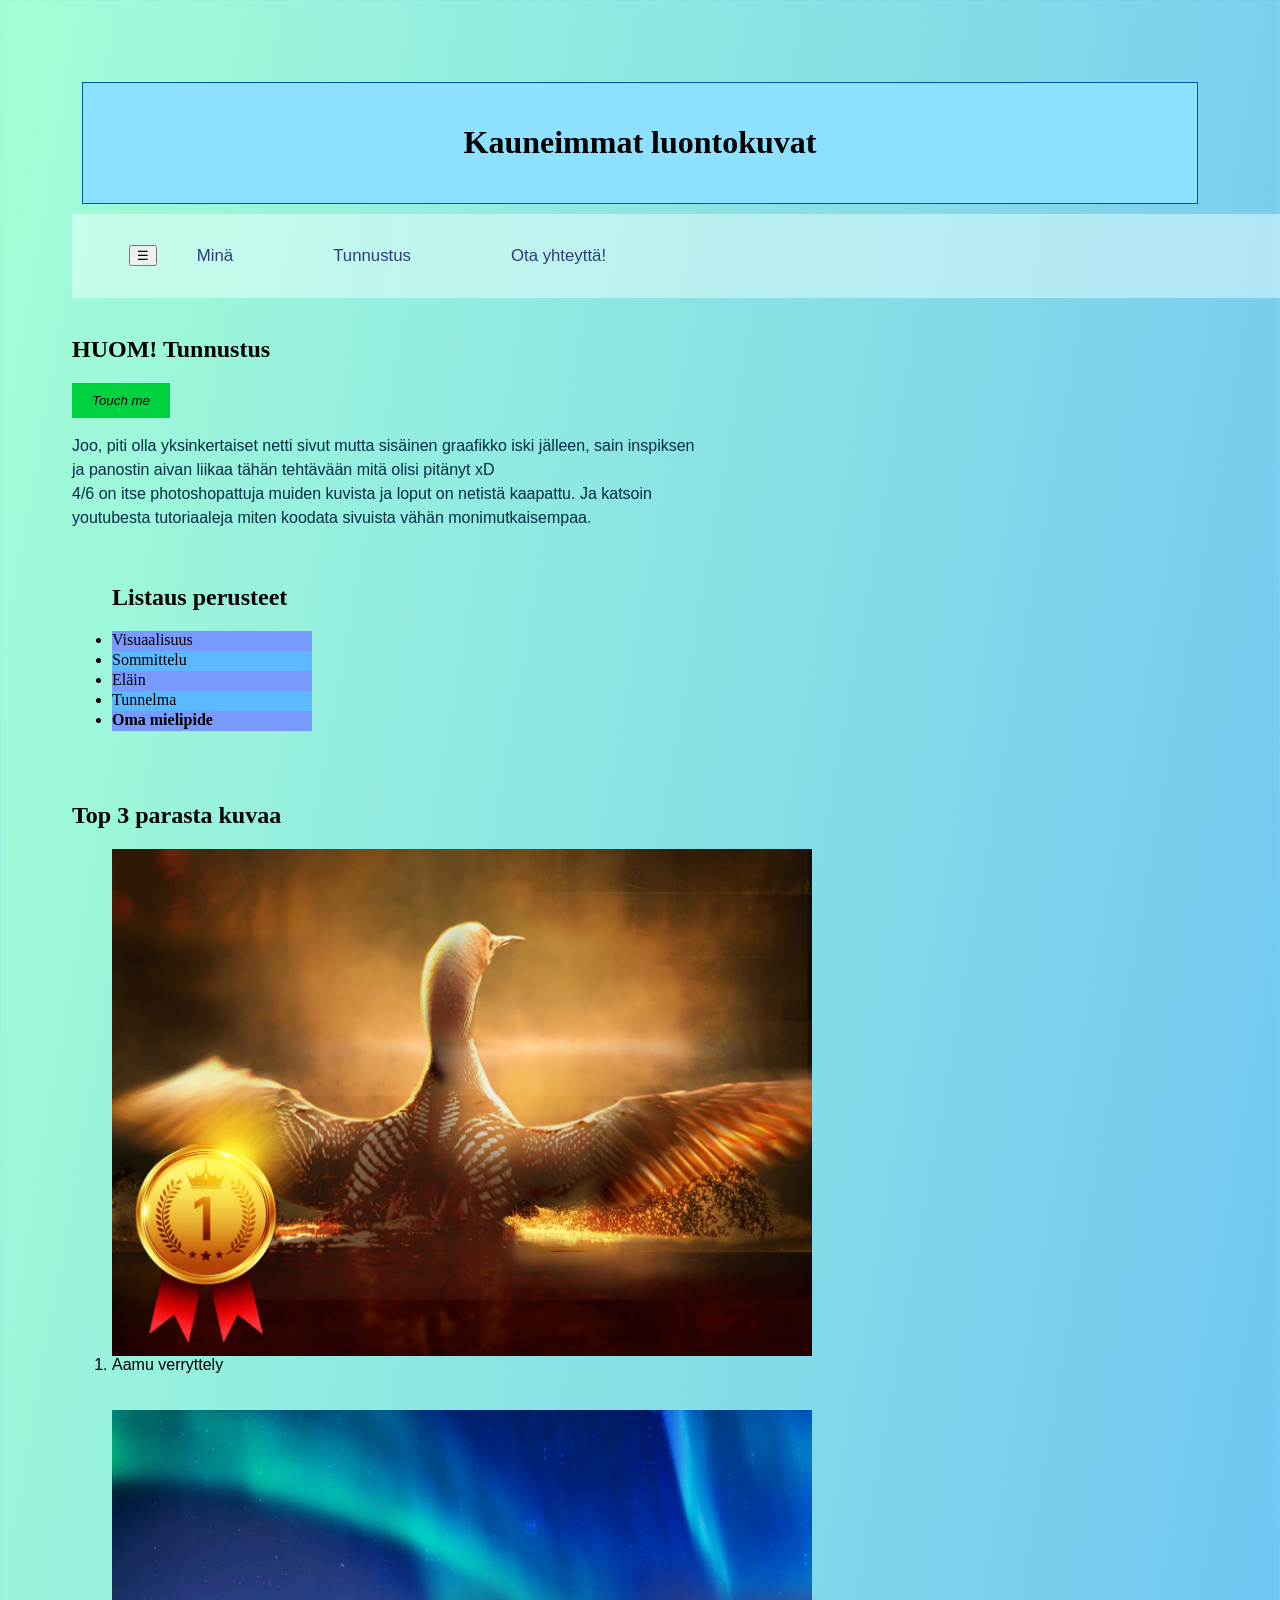
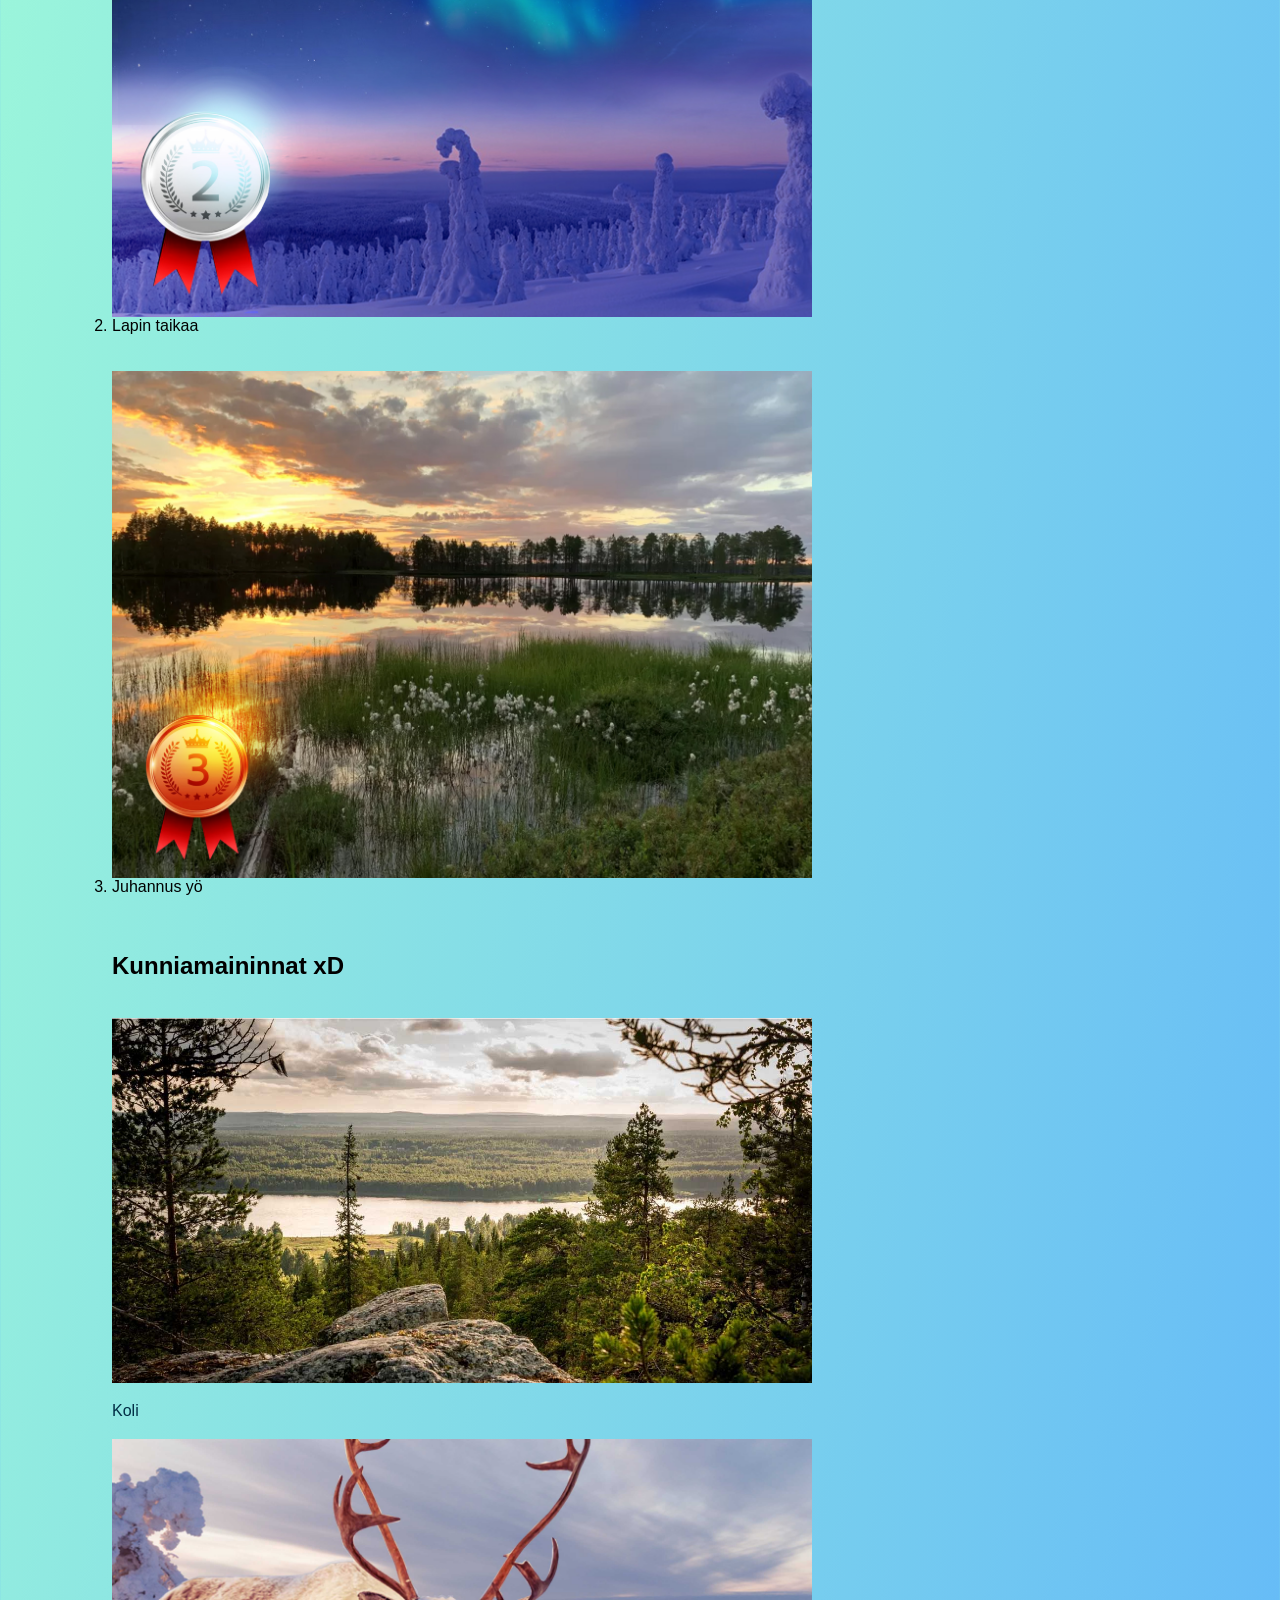
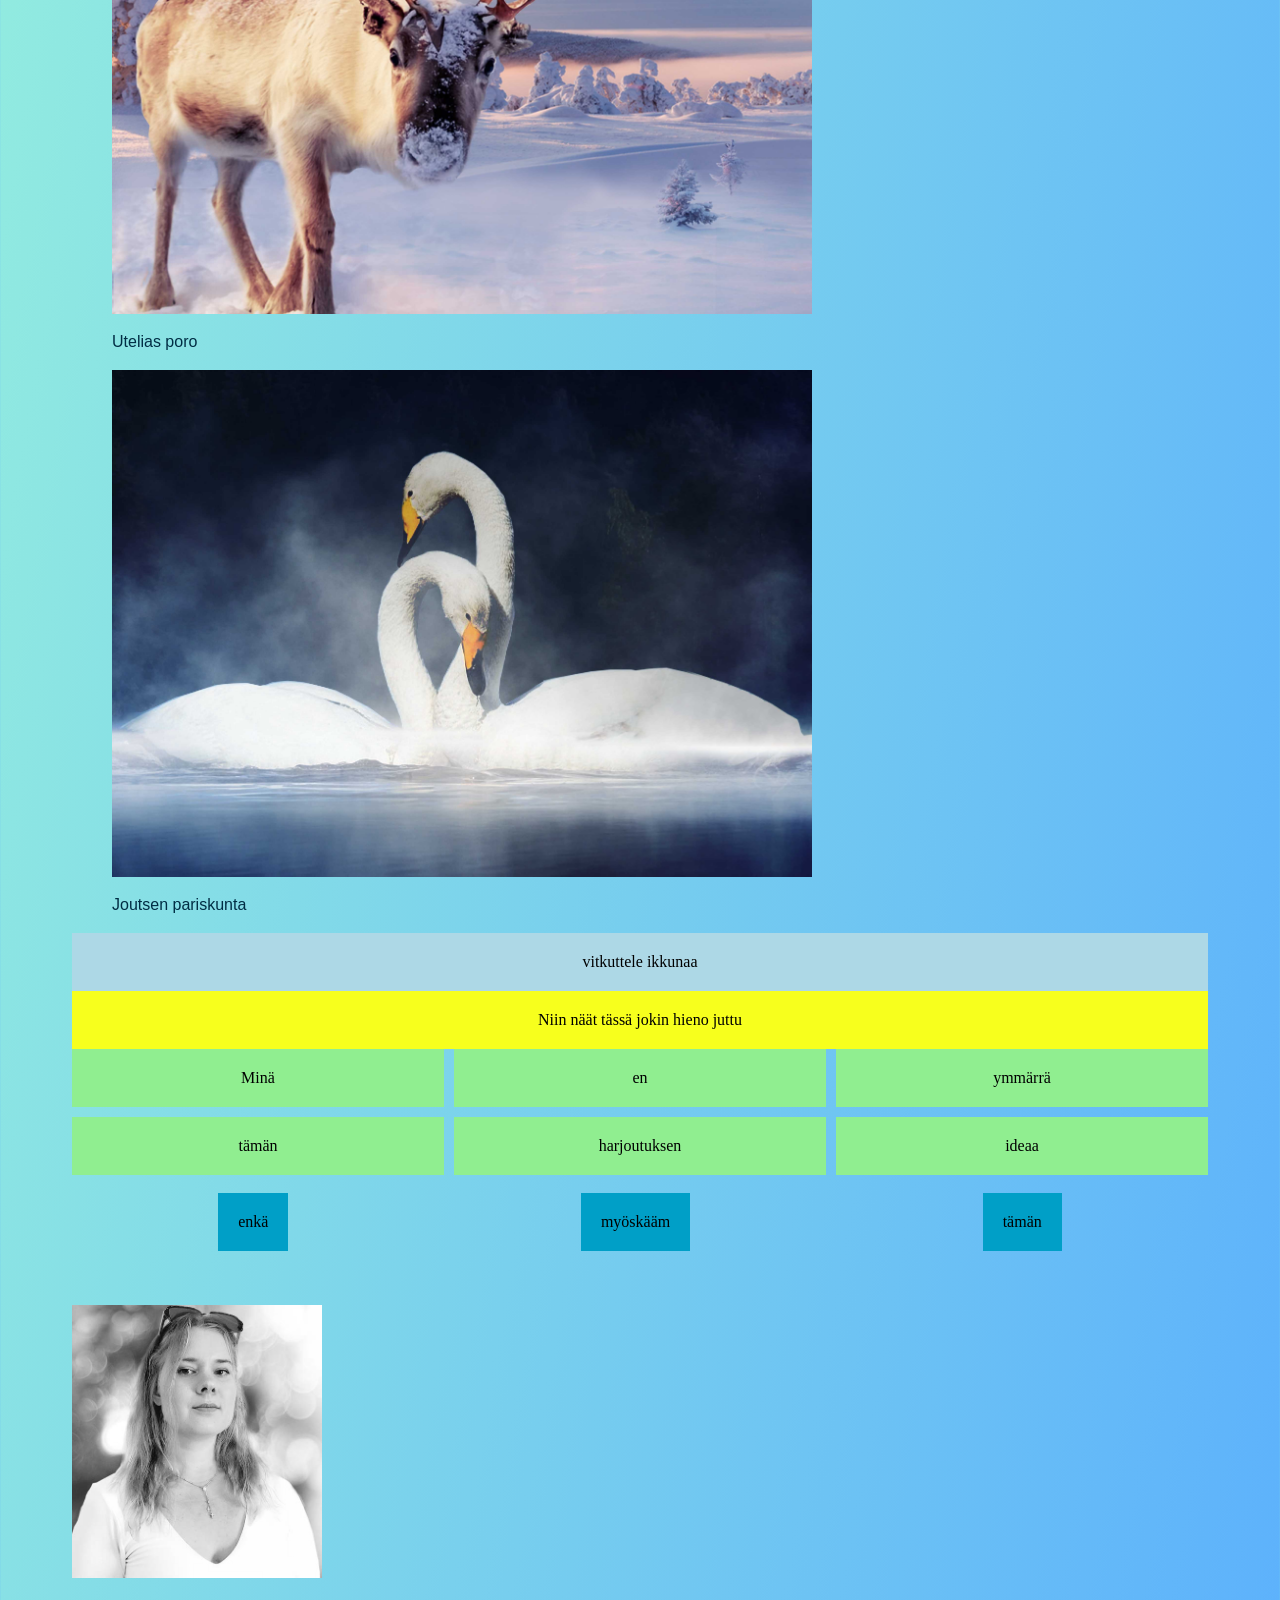
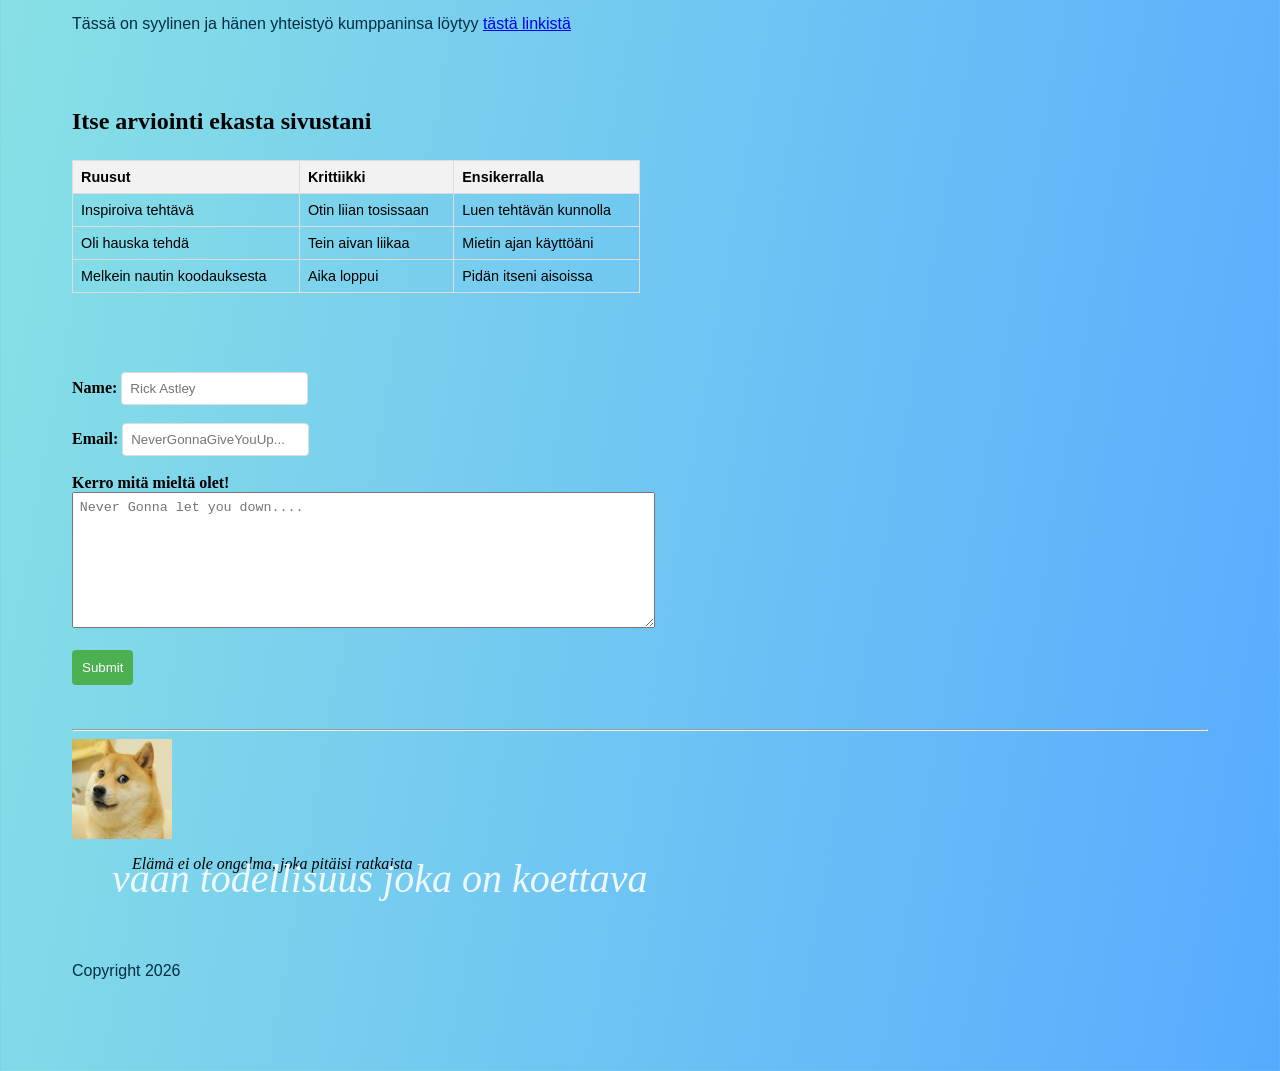
<file: ws05/index.html>
<!DOCTYPE html>
    <html lang="fi">
        <div class="content-box">
  <h1 align="center">Kauneimmat luontokuvat</h1>

</div>
    <head >
        <title>Eka netti  sivuni</title>
        <link rel="stylesheet" href="style.css">
    </head>
    
    <body>
<header>
  <nav class="responsive-nav">
    <button class="menu-btn">&#9776;</button>
    <div class="Minun_sivuni"></div>
    <ul class="nav-links">
      <li><a href="#about-me">Minä</a></li>
      <li><a href="#services">Tunnustus</a></li>
      <li><a href="#contact">Ota yhteyttä!</a></li>
    </ul>
  </nav>
</header>
    
<main>
     <section id="services"></section>
        <br>
        <h2>HUOM! Tunnustus</h2><button class="transition-button"><em>Touch me</em></button>
        <br>
        <p>Joo, piti olla yksinkertaiset netti sivut mutta sisäinen graafikko iski jälleen, sain inspiksen 
            <br>ja panostin aivan liikaa tähän tehtävään mitä olisi pitänyt xD 
            <br> 4/6 on itse photoshopattuja muiden kuvista ja loput on netistä kaapattu. Ja katsoin
            <br> youtubesta tutoriaaleja miten koodata sivuista vähän monimutkaisempaa.  
        </p>
        <br>
 </main>
    <ul class="pseudo-list">
            <h2>Listaus perusteet</h2>
        <li>Visuaalisuus</li>
        <li>Sommittelu</li>
        <li>Eläin</li>
        <li>Tunnelma</li>
        <li><strong>Oma mielipide</strong></li>
    </ul>
    <br>
    <br>
    
    
        <h2>Top 3 parasta kuvaa</h2>
    <ol>
        <img src="./images/kuikka_palkinto.jpg" width="700" class="kuvat" alt="Kuikka">
        <li>Aamu verryttely</li>
        <br>
        <br>
        <img src="./images/lapin_taika_palkinto.jpg" width="700" class="kuvat" alt="Lapin taika">
        <li>Lapin taikaa</li>
        <br>
        <br>
        <img src="./images/juhannus_yo_palkinto.jpg" width="700" class="kuvat" alt="Juhannus yö">
        <li>Juhannus yö</li>
        <br>
        <br>
        <h2>Kunniamaininnat xD</h2>
        <br><img src="./images/maisema_suomi.jpg" width="700" class="kuvat" alt="Koli">
        <p>Koli</p>
        <img src="./images/poro.jpg" width="700" class="kuvat" alt="Utelias poro">
        <p>Utelias poro</p>
        <img src="./images/joutsenet.jpg" width="700" class="kuvat" alt="Joutsen pari">
        <p>Joutsen pariskunta</p>
    </ol>

    <div class="media-query-box"> vitkuttele ikkunaa</div>


    <div class="responsive-box"> Niin näät tässä jokin hieno juttu </div>

    <div class="grid-container">
        <div class="grid-item">Minä</div>
         <div class="grid-item">en</div>
        <div class="grid-item">ymmärrä</div>
        <div class="grid-item">tämän</div>
        <div class="grid-item">harjoutuksen</div>
        <div class="grid-item">ideaa</div>
     </div>
<br>
     <div class="flex-container">
        <div class="box">enkä</div>
        <div class="box">myöskääm</div>
        <div class="box">tämän</div>
    </div>
   
    <br>
    <br>
        <br>
         <main>     
        <section id="about-me">
        <img src="./images/omakuva.jpg" width="250" class="filter-image" alt="Tekijä itse sekä esimerkkitapaus">
        <br>
   
        <p>Tässä on syylinen ja hänen yhteistyö kumppaninsa löytyy <a href ="https://www.redbull.com/fi "target="_blank">tästä linkistä</a></p>
        <br>
        </section>
    </main>
    <br>
    <h2>Itse arviointi ekasta sivustani</h2>
        <table>
    <tr>
        <th >Ruusut</th>
        <th >Krittiikki</th>
        <th >Ensikerralla</th>
    </tr>
    <tr>
        <td >Inspiroiva tehtävä</td>
        <td >Otin liian tosissaan</td>
        <td >Luen tehtävän kunnolla</td>
    </tr>
    <tr>
        <td >Oli hauska tehdä </td>
        <td  >Tein aivan liikaa</td>
        <td >Mietin ajan käyttöäni</td>
    </tr>
    <tr >
        <td> Melkein nautin koodauksesta</td>
        <td >Aika loppui</td>
        <td >Pidän itseni aisoissa</td>
    </tr>
    </table>
    
    <br>
        <br>
        <br>
    <main>
        <section id="contact"></section>
        <form>
    <label for="name">Name:</label>
    <input type="text" id="name" placeholder="Rick Astley" name="name"><br><br>
    <label for="email">Email:</label>
    <input type="email" id="email" placeholder="NeverGonnaGiveYouUp..." name="email"><br><br>
    <label for="message">Kerro mitä mieltä olet!</label><br>
    <textarea name="message" id="message" placeholder="Never Gonna let you down...." ></textarea><br><br>
    <input type="submit" value="Submit">
    
    </form>
    </main>    
        <br>
        
        <br>
        <hr> 
        <img src="images/dog.png" class="animation-box">  
          <blockquote class="quote">
        Elämä ei ole ongelma, joka pitäisi ratkaista 
      </blockquote>
      <br>
      <br>
      <br>
    <footer>
  <p>Copyright 2026</p>
</footer>
    </body>
    </html>
</file>
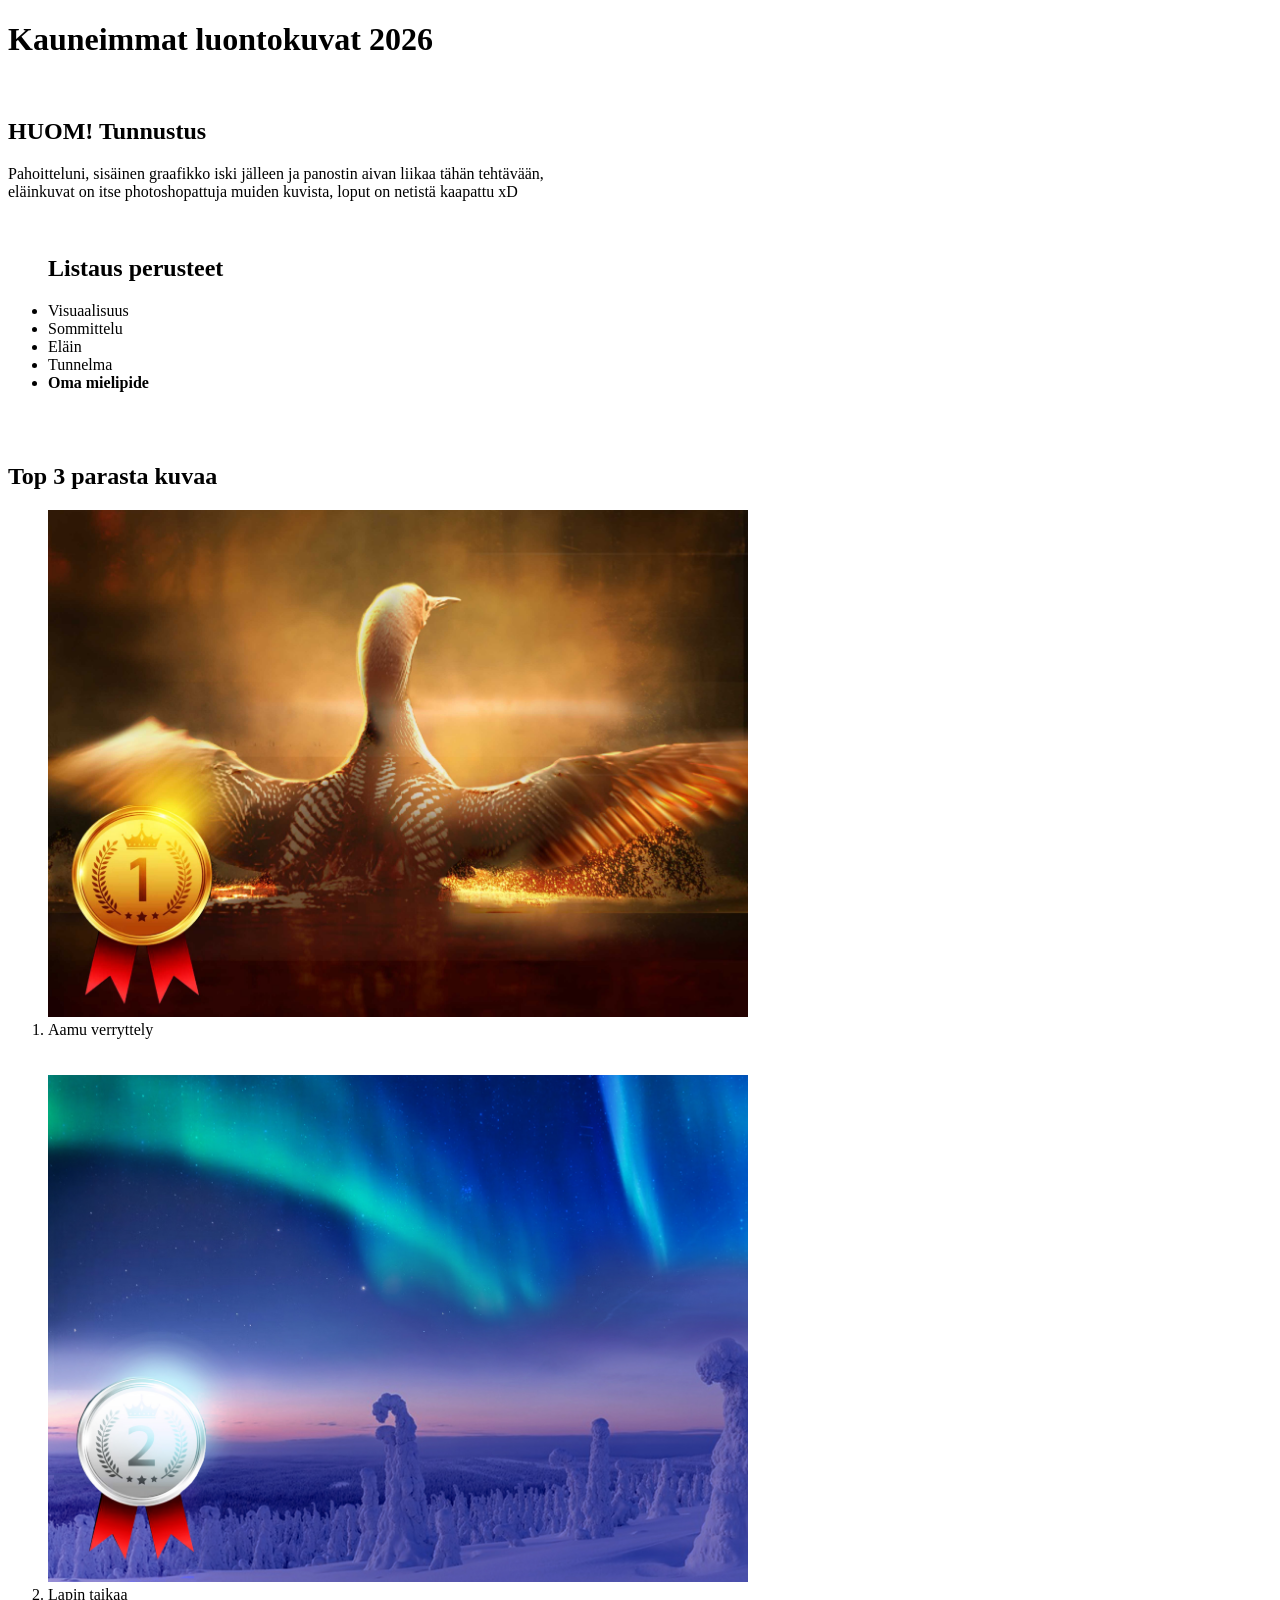
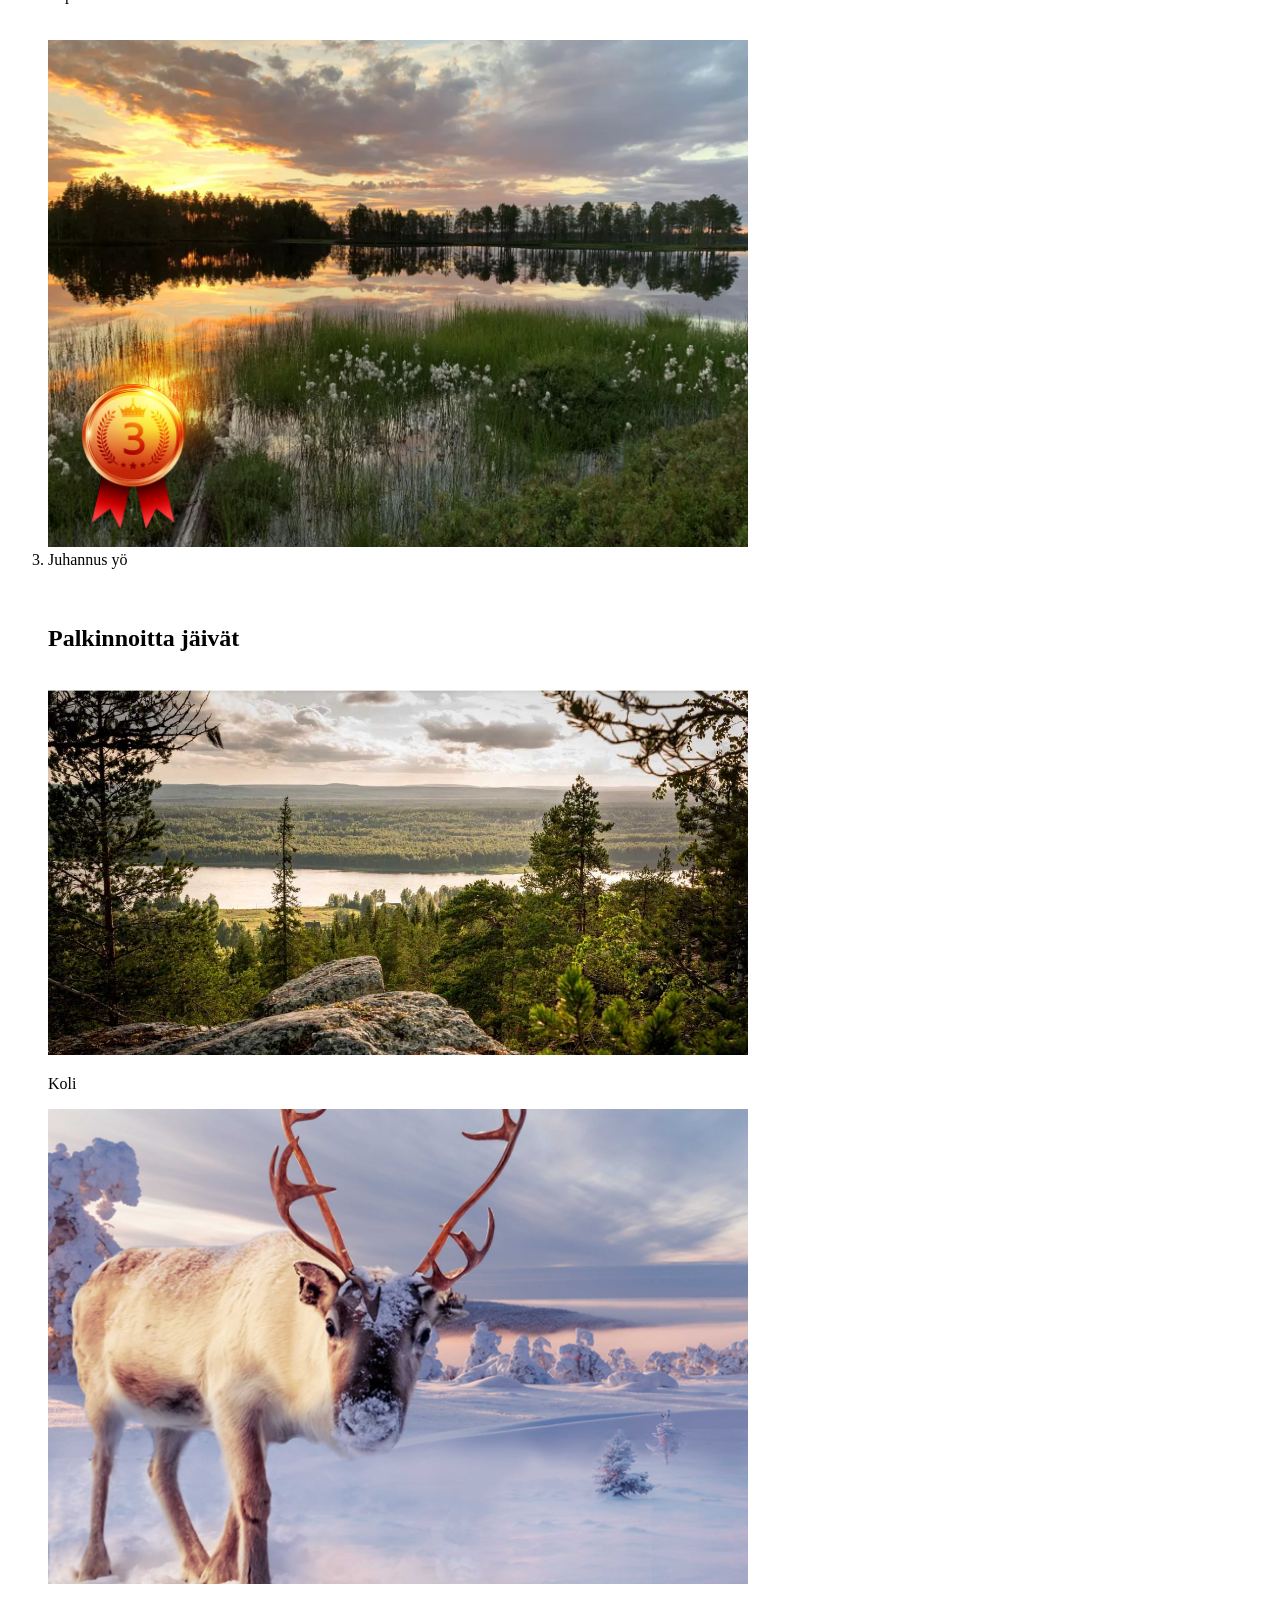
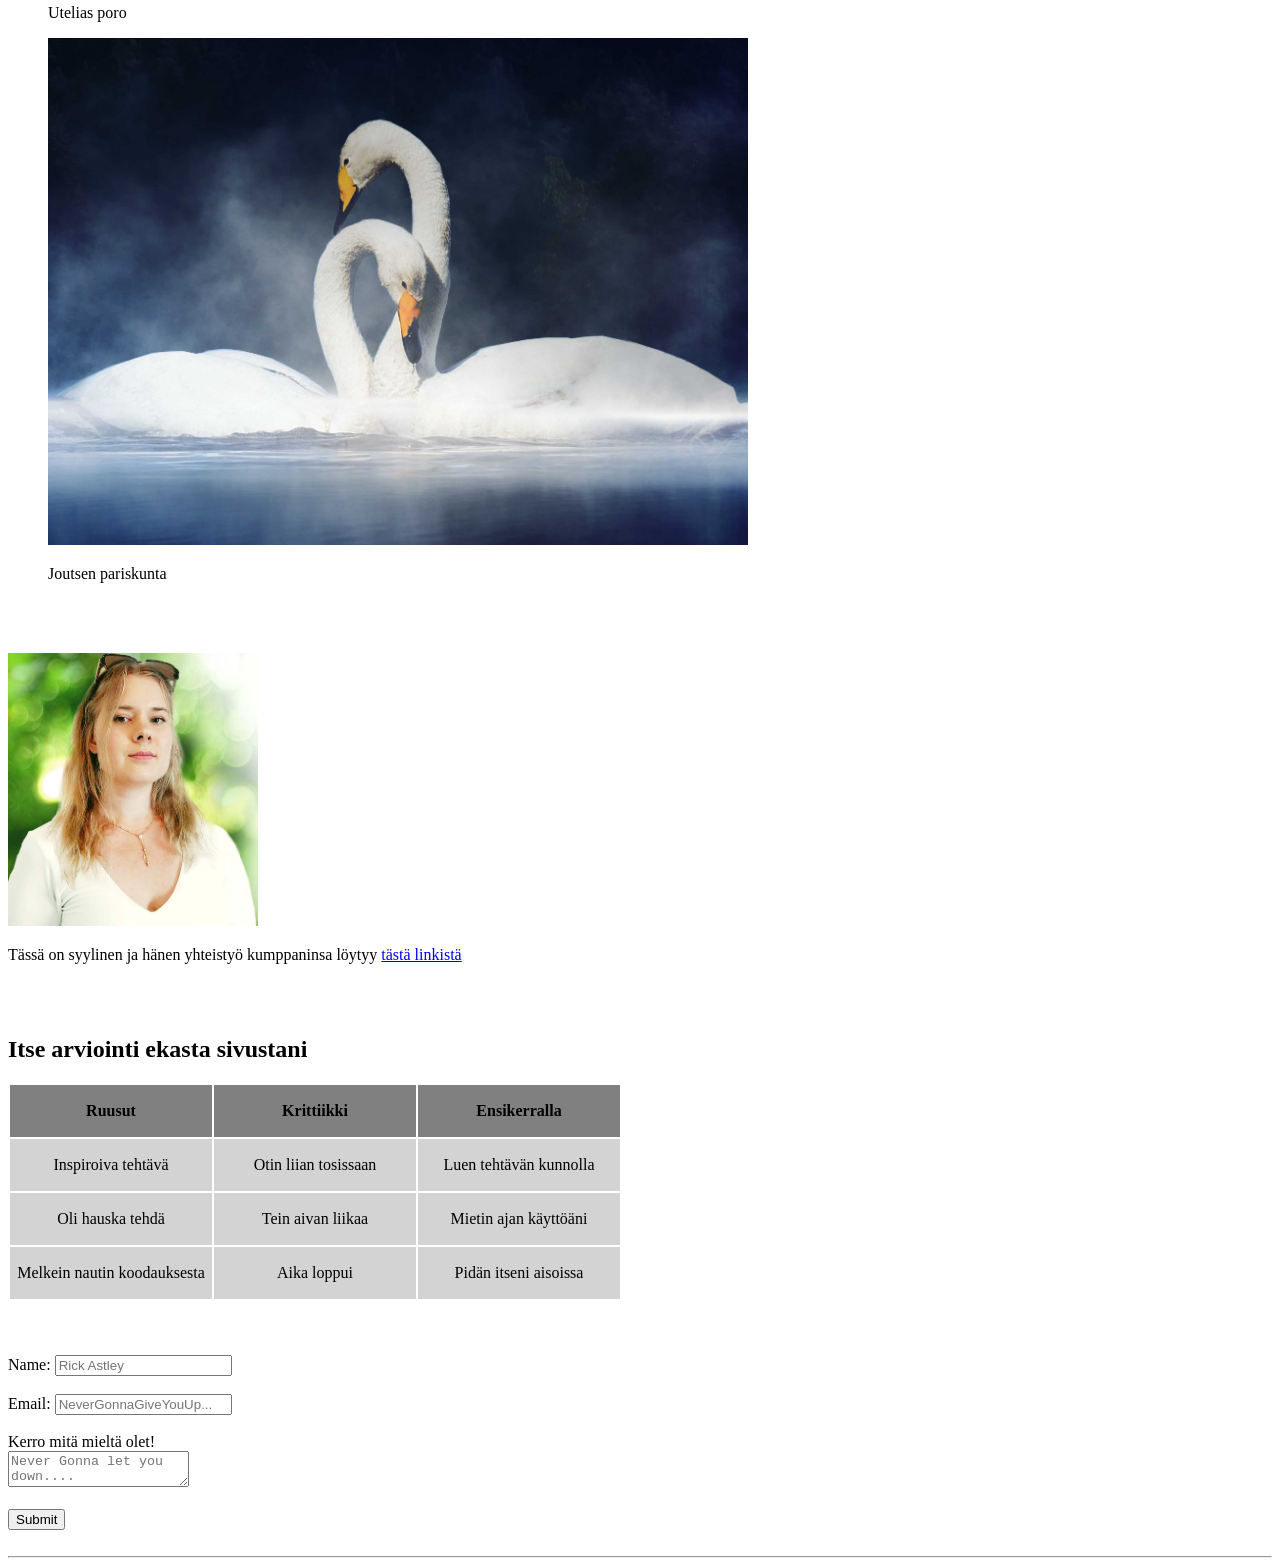
<file: Websivuharjoitukset/WS01/Tuntiharjoitukset/index.html>
<!DOCTYPE html>
    <html lang="fi">
    <head>
        <title>Eka netti  sivuni</title>
    </head>
    <body>
        <h1>Kauneimmat luontokuvat 2026</h1>
        <br>
            <h2>HUOM! Tunnustus</h2>
        <p>Pahoitteluni, sisäinen graafikko iski jälleen ja panostin aivan liikaa tähän tehtävään, 
            <br>eläinkuvat on itse photoshopattuja muiden kuvista, loput on netistä kaapattu xD  
        </p>
        <br>
    <ul>
            <h2>Listaus perusteet</h2>
        <li>Visuaalisuus</li>
        <li>Sommittelu</li>
        <li>Eläin</li>
        <li>Tunnelma</li>
        <li><strong>Oma mielipide</strong></li>
    </ul>
    <br>
    <br>
        <h2>Top 3 parasta kuvaa</h2>
    <ol>
        <img src="./images/kuikka_palkinto.jpg" width="700" alt="Kuikka">
        <li>Aamu verryttely</li>
        <br>
        <br>
        <img src="./images/lapin_taika_palkinto.jpg" width="700" alt="Lapin taika">
        <li>Lapin taikaa</li>
        <br>
        <br>
        <img src="./images/juhannus_yo_palkinto.jpg" width="700" alt="Juhannus yö">
        <li>Juhannus yö</li>
        <br>
        <br>
        <h2>Palkinnoitta jäivät</h2>
        <br><img src="./images/maisema_suomi.jpg" width="700" alt="Koli">
        <p>Koli</p>
        <img src="./images/poro.jpg" width="700" alt="Utelias poro">
        <p>Utelias poro</p>
        <img src="./images/joutsenet.jpg" width="700" alt="Joutsen pari">
        <p>Joutsen pariskunta</p>
    </ol>
    <br>
    <br>
        <br>
        <img src="./images/omakuva.jpg" width="250" alt="Kisan järjestäjä ja tuomari: Tiinamari Gustafsson">
        <br>
        <p>Tässä on syylinen ja hänen yhteistyö kumppaninsa löytyy <a href ="https://www.redbull.com/fi "target="_blank">tästä linkistä</a></p>
        <br>
    <br>
    <h2>Itse arviointi ekasta sivustani</h2>
        <table>
    <tr bgcolor="grey">
        <th width="200" height="50">Ruusut</th>
        <th width="200"height="50">Krittiikki</th>
        <th width="200" height="50" >Ensikerralla</th>
    </tr>
    <tr bgcolor="lightgrey" align="center">
        <td width="200" height="50">Inspiroiva tehtävä</td>
        <td width="200" height="50">Otin liian tosissaan</td>
        <td width="200" height="50">Luen tehtävän kunnolla</td>
    </tr>
    <tr bgcolor="lightgrey" align="center">
        <td width="200"height="50" >Oli hauska tehdä </td>
        <td width="200"height="50" >Tein aivan liikaa</td>
        <td width="200" height="50">Mietin ajan käyttöäni</td>
    </tr>
    <tr bgcolor="lightgrey" align="center">
        <td width="200" height="50"> Melkein nautin koodauksesta</td>
        <td width="200" height="50">Aika loppui</td>
        <td width="200" height="50">Pidän itseni aisoissa</td>
    </tr>
    </table>

    <br>
        <br>
        <br>
        <form>
    <label for="name">Name:</label>
    <input type="text" id="name" placeholder="Rick Astley" name="name"><br><br>
    <label for="email">Email:</label>
    <input type="email" id="email" placeholder="NeverGonnaGiveYouUp..." name="email"><br><br>
    <label for="message">Kerro mitä mieltä olet!</label><br>
    <textarea name="message" id="message" placeholder="Never Gonna let you down...." ></textarea><br><br>
    <input type="submit" value="Submit">
    
    </form>
        <br>
        <hr> 
            
    </body>
    </html>
</file>
<file: wo06/style.css>
p {
      color: rgb(0, 45, 68);
    }
    .transition-button {
        background-color: rgb(0, 210, 63);
        padding: 10px 20px;
        border: none;
        cursor: pointer;
        transition: background-color 0.3s ease;
      }
      
      .transition-button:hover {
        background-color: rgb(151, 33, 255);
      }
    body {
        padding: 5%;
      background: linear-gradient(100deg, rgb(164, 255, 214), rgb(87, 171, 255));
    }
    
    h1 {
      font-size: 2em;
    }
.content-box {
  padding: 20px;
  margin: 10px;
  background-color: #8de1ff;
  border: 1px solid #0058a4;
}
P{
    line-height: 1.5;
    font-family: Verdana, Geneva, Tahoma, sans-serif;
}
table {
    width: 50%;
    font-family: Verdana, Geneva, Tahoma, sans-serif;
    color: rgb(0, 45, 68,);
    border-collapse: collapse; 
    margin: 25px 0;
    font-size: 0.9em;

    .btn-outline-{
      
    }
}

  .navbar {
    background-color: rgba(255, 255, 255, 0.5) !important;
  }
    
    th, td {
      border: 1px solid #ddd;
      padding: 8px;
      text-align: left;
    }
    
    th {
      background-color: #f2f2f2;
    }
    
    form {
      width: 50%;
      flex-direction: column;
      gap: 10px;
    }
     textarea
     {
        min-height: 9em;
        min-width: 100%;
        padding: 0.5em;

     }
    label {
      font-weight: bold;
    }
    
   input[type="text"], input[type="email"] {
      padding: 8px;
      border: 1px solid #ddd;
      border-radius: 4px;
    }
    
    input[type="submit"] {
      background-color: #4CAF50;
      color: white;
      padding: 10px;
      border: none;
      border-radius: 4px;
      cursor: pointer;
    }
    
    input[type="submit"]:hover {
      background-color: #45a049;
    }
   

ol {
    font-family: Verdana, Geneva, Tahoma, sans-serif;
    color: rgb(0, 45, 68,);
}

.animation-box {
        width: 100px;
        height: 100px;
        background-color: rgb(163, 0, 142);
        position: relative;
        animation: move 10s infinite alternate;
      }
      
      @keyframes move {
        from {
          left: 10px;
        }
        to {
          left: 300px;
        }
      }

      .pseudo-list li:nth-child(odd) {
        background-color: rgb(93, 185, 255);
        width: 200px;
        height: 20px;
      }
      
      .pseudo-list li:nth-child(even) {
        width: 200px;
        height: 20px;
        background-color: rgb(120, 154, 255);
      }

      .filter-image {
        filter: grayscale(100%);
        transition: filter 0.3s ease;
      }
      
      .filter-image:hover {
        filter: grayscale(0%);
      }

      .quote {
        position: relative;
        padding-left: 20px;
        font-style: italic;
        
      }
      
      .quote::before {
        content: ' vaan todellisuus joka on koettava';
        font-size: 40px;
        position: absolute;
        left: 0;
        top: 0;
        color: rgb(240, 248, 255);
       
      }
</file>
<file: ws02/style.css>
p {
      color: rgb(0, 45, 68);
    }
    
    body {
        padding: 5%;
      background: linear-gradient(100deg, rgb( 189, 255, 224), rgb(127, 191, 255));
    }
    
    h1 {
      font-size: 2em;
    }
.content-box {
  padding: 20px;
  margin: 10px;
  background-color: #8de1ff;
  border: 1px solid #0058a4;
}
P{
    line-height: 1.5;
    font-family: Verdana, Geneva, Tahoma, sans-serif;
}
table {
    width: 50%;
    font-family: Verdana, Geneva, Tahoma, sans-serif;
    color: rgb(0, 45, 68,);
    border-collapse: collapse; 
    margin: 25px 0;
    font-size: 0.9em;

}

  
    
    th, td {
      border: 1px solid #ddd;
      padding: 8px;
      text-align: left;
    }
    
    th {
      background-color: #f2f2f2;
    }
    
    form {
      width: 50%;
      flex-direction: column;
      gap: 10px;
    }
     textarea
     {
        min-height: 9em;
        min-width: 100%;
        padding: 0.5em;

     }
    label {
      font-weight: bold;
    }
    
   input[type="text"], input[type="email"] {
      padding: 8px;
      border: 1px solid #ddd;
      border-radius: 4px;
    }
    
    input[type="submit"] {
      background-color: #4CAF50;
      color: white;
      padding: 10px;
      border: none;
      border-radius: 4px;
      cursor: pointer;
    }
    
    input[type="submit"]:hover {
      background-color: #45a049;
    }
   

ol {
    font-family: Verdana, Geneva, Tahoma, sans-serif;
    color: rgb(0, 45, 68,);
}
</file>
<file: ws03/style.css>
p {
      color: rgb(0, 45, 68);
    }
    .transition-button {
        background-color: rgb(0, 210, 63);
        padding: 10px 20px;
        border: none;
        cursor: pointer;
        transition: background-color 0.3s ease;
      }
      
      .transition-button:hover {
        background-color: rgb(151, 33, 255);
      }
    body {
        padding: 5%;
      background: linear-gradient(100deg, rgb(164, 255, 214), rgb(87, 171, 255));
    }
    
    h1 {
      font-size: 2em;
    }
.content-box {
  padding: 20px;
  margin: 10px;
  background-color: #8de1ff;
  border: 1px solid #0058a4;
}
P{
    line-height: 1.5;
    font-family: Verdana, Geneva, Tahoma, sans-serif;
}
table {
    width: 50%;
    font-family: Verdana, Geneva, Tahoma, sans-serif;
    color: rgb(0, 45, 68,);
    border-collapse: collapse; 
    margin: 25px 0;
    font-size: 0.9em;

}

  
    
    th, td {
      border: 1px solid #ddd;
      padding: 8px;
      text-align: left;
    }
    
    th {
      background-color: #f2f2f2;
    }
    
    form {
      width: 50%;
      flex-direction: column;
      gap: 10px;
    }
     textarea
     {
        min-height: 9em;
        min-width: 100%;
        padding: 0.5em;

     }
    label {
      font-weight: bold;
    }
    
   input[type="text"], input[type="email"] {
      padding: 8px;
      border: 1px solid #ddd;
      border-radius: 4px;
    }
    
    input[type="submit"] {
      background-color: #4CAF50;
      color: white;
      padding: 10px;
      border: none;
      border-radius: 4px;
      cursor: pointer;
    }
    
    input[type="submit"]:hover {
      background-color: #45a049;
    }
   

ol {
    font-family: Verdana, Geneva, Tahoma, sans-serif;
    color: rgb(0, 45, 68,);
}

.animation-box {
        width: 100px;
        height: 100px;
        background-color: rgb(163, 0, 142);
        position: relative;
        animation: move 10s infinite alternate;
      }
      
      @keyframes move {
        from {
          left: 10px;
        }
        to {
          left: 300px;
        }
      }

      .pseudo-list li:nth-child(odd) {
        background-color: rgb(93, 185, 255);
        width: 200px;
        height: 20px;
      }
      
      .pseudo-list li:nth-child(even) {
        width: 200px;
        height: 20px;
        background-color: rgb(120, 154, 255);
      }

      .filter-image {
        filter: grayscale(100%);
        transition: filter 0.3s ease;
      }
      
      .filter-image:hover {
        filter: grayscale(0%);
      }

      .quote {
        position: relative;
        padding-left: 20px;
        font-style: italic;
        
      }
      
      .quote::before {
        content: ' vaan todellisuus joka on koettava';
        font-size: 40px;
        position: absolute;
        left: 0;
        top: 0;
        color: rgb(240, 248, 255);
       
      }
</file>
<file: ws04/style.css>
p {
      color: rgb(0, 45, 68);
    }
    .transition-button {
        background-color: rgb(0, 210, 63);
        padding: 10px 20px;
        border: none;
        cursor: pointer;
        transition: background-color 0.3s ease;
      }
      
      .transition-button:hover {
        background-color: rgb(151, 33, 255);
      }
    body {
        padding: 5%;
      background: linear-gradient(100deg, rgb(164, 255, 214), rgb(87, 171, 255));
    }
    
    h1 {
      font-size: 2em;
    }
.content-box {
  padding: 20px;
  margin: 10px;
  background-color: #8de1ff;
  border: 1px solid #0058a4;
}
P{
    line-height: 1.5;
    font-family: Verdana, Geneva, Tahoma, sans-serif;
}
table {
    width: 50%;
    font-family: Verdana, Geneva, Tahoma, sans-serif;
    color: rgb(0, 45, 68,);
    border-collapse: collapse; 
    margin: 25px 0;
    font-size: 0.9em;

}

  
    
    th, td {
      border: 1px solid #ddd;
      padding: 8px;
      text-align: left;
    }
    
    th {
      background-color: #f2f2f2;
    }
    
    form {
      width: 50%;
      flex-direction: column;
      gap: 10px;
    }
     textarea
     {
        min-height: 9em;
        min-width: 100%;
        padding: 0.5em;

     }
    label {
      font-weight: bold;
    }
    
   input[type="text"], input[type="email"] {
      padding: 8px;
      border: 1px solid #ddd;
      border-radius: 4px;
    }
    
    input[type="submit"] {
      background-color: #4CAF50;
      color: white;
      padding: 10px;
      border: none;
      border-radius: 4px;
      cursor: pointer;
    }
    
    input[type="submit"]:hover {
      background-color: #45a049;
    }
   

ol {
    font-family: Verdana, Geneva, Tahoma, sans-serif;
    color: rgb(0, 45, 68,);
}

.animation-box {
        width: 100px;
        height: 100px;
        background-color: rgb(163, 0, 142);
        position: relative;
        animation: move 10s infinite alternate;
      }
      
      @keyframes move {
        from {
          left: 10px;
        }
        to {
          left: 300px;
        }
      }

      .pseudo-list li:nth-child(odd) {
        background-color: rgb(93, 185, 255);
        width: 200px;
        height: 20px;
      }
      
      .pseudo-list li:nth-child(even) {
        width: 200px;
        height: 20px;
        background-color: rgb(120, 154, 255);
      }

      .filter-image {
        filter: grayscale(100%);
        transition: filter 0.3s ease;
      }
      
      .filter-image:hover {
        filter: grayscale(0%);
      }

      .quote {
        position: relative;
        padding-left: 20px;
        font-style: italic;
        
      }
      
      .quote::before {
        content: ' vaan todellisuus joka on koettava';
        font-size: 40px;
        position: absolute;
        left: 0;
        top: 0;
        color: rgb(240, 248, 255);
       
      }
      html {
      scroll-behavior: smooth;
      }

      
      nav
      {
        width: 100%;
        padding: 1rem 5%;
        background-color: rgba(240, 255, 255, 0.466);
        backdrop-filter: blur (15px);

        display: flex;
        align-items: center;
       

      }
      .nav-links {
        list-style: none;
        display: flex;
        gap: 100px;

      }
      .nav-links li a {
        position: relative;
        font-size: 1.05rem;
        text-decoration: none;
        color: rgb(46, 61, 119);
        font-family: 'Lucida Sans', 'Lucida Sans Regular', 'Lucida Grande', 'Lucida Sans Unicode', Geneva, Verdana, sans-serif;
        transition: 0.3s;
      }

      .grid-container {
  display: grid;
  grid-template-columns: repeat(3, 1fr);
  grid-gap: 10px;
}

.grid-item {
  background-color: lightgreen;
  padding: 20px;
  text-align: center;
}
.flex-container {
  display: flex;
  justify-content: space-around;
  align-items: center;
}

.box {
  background-color: lightblue;
  padding: 20px;
  text-align: center;
}
</file>
<file: ws05/style.css>
p {
      color: rgb(0, 45, 68);
    }
    .transition-button {
        background-color: rgb(0, 210, 63);
        padding: 10px 20px;
        border: none;
        cursor: pointer;
        transition: background-color 0.3s ease;
      }
      
      .transition-button:hover {
        background-color: rgb(151, 33, 255);
      }
    body {
        padding: 5%;
      background: linear-gradient(100deg, rgb(164, 255, 214), rgb(87, 171, 255));
    }
    
    img {
      display: block;
      max-width: 100%;
    }

    h1 {
      font-size: 2em;
    }
.content-box {
  padding: 20px;
  margin: 10px;
  background-color: #8de1ff;
  border: 1px solid #0058a4;
}
P{
    line-height: 1.5;
    font-family: Verdana, Geneva, Tahoma, sans-serif;
}
table {
    width: 50%;
    font-family: Verdana, Geneva, Tahoma, sans-serif;
    color: rgb(0, 45, 68,);
    border-collapse: collapse; 
    margin: 25px 0;
    font-size: 0.9em;

}

  
    
    th, td {
      border: 1px solid #ddd;
      padding: 8px;
      text-align: left;
    }
    
    th {
      background-color: #f2f2f2;
    }
    
    form {
      width: 50%;
      flex-direction: column;
      gap: 10px;
    }
     textarea
     {
        min-height: 9em;
        min-width: 100%;
        padding: 0.5em;

     }
    label {
      font-weight: bold;
    }
    
   input[type="text"], input[type="email"] {
      padding: 8px;
      border: 1px solid #ddd;
      border-radius: 4px;
    }
    
    input[type="submit"] {
      background-color: #4CAF50;
      color: white;
      padding: 10px;
      border: none;
      border-radius: 4px;
      cursor: pointer;
    }
    
    input[type="submit"]:hover {
      background-color: #45a049;
    }
   

ol {
    font-family: Verdana, Geneva, Tahoma, sans-serif;
    color: rgb(0, 45, 68,);
}

.animation-box {
        width: 100px;
        height: 100px;
        background-color: rgb(163, 0, 142);
        position: relative;
        animation: move 10s infinite alternate;
      }
      
      @keyframes move {
        from {
          left: 10px;
        }
        to {
          left: 300px;
        }
      }

      .pseudo-list li:nth-child(odd) {
        background-color: rgb(93, 185, 255);
        width: 200px;
        height: 20px;
      }
      
      .pseudo-list li:nth-child(even) {
        width: 200px;
        height: 20px;
        background-color: rgb(120, 154, 255);
      }

      .filter-image {
        filter: grayscale(100%);
        transition: filter 0.3s ease;
      }
      
      .filter-image:hover {
        filter: grayscale(0%);
      }

      .quote {
        position: relative;
        padding-left: 20px;
        font-style: italic;
        
      }
      
      .quote::before {
        content: ' vaan todellisuus joka on koettava';
        font-size: 40px;
        position: absolute;
        left: 0;
        top: 0;
        color: rgb(240, 248, 255);
       
      }
      html {
      scroll-behavior: smooth;
      }

      
      nav
      {
        width: 100%;
        padding: 1rem 5%;
        background-color: rgba(240, 255, 255, 0.466);
        backdrop-filter: blur (15px);

        display: flex;
        align-items: center;
       

      }
      .nav-links {
        list-style: none;
        display: flex;
        gap: 100px;

      }
      .nav-links li a {
        position: relative;
        font-size: 1.05rem;
        text-decoration: none;
        color: rgb(46, 61, 119);
        font-family: 'Lucida Sans', 'Lucida Sans Regular', 'Lucida Grande', 'Lucida Sans Unicode', Geneva, Verdana, sans-serif;
        transition: 0.3s;
      }

      .grid-container {
  display: grid;
  grid-template-columns: repeat(3, 1fr);
  grid-gap: 10px;
}

.grid-item {
  background-color: lightgreen;
  padding: 20px;
  text-align: center;
}
.flex-container {
  display: flex;
  justify-content: space-around;
  align-items: center;
}

.box {
  background-color: rgb(0, 159, 199);
  padding: 20px;
  text-align: center;
}
.responsive-box {
  padding: 20px;
  text-align: center;
}

@media (max-width: 600px) {
  .responsive-box {
    background-color: rgb(235, 123, 255);
  }
}

@media (min-width: 601px) {
  .responsive-box {
    background-color: rgb(247, 255, 29);
  }
}

.responsive-container {
      display: flex;
      flex-wrap: wrap;
    }
    
    .column {
      flex: 1;
      padding: 10px;
    }
    
    @media (max-width: 600px) {
      .column {
        flex: 100%;
      }
    }

    .media-query-box {
      padding: 20px;
      text-align: center;
    }
    
    @media (max-width: 600px) {
      .media-query-box {
        background-color: lightcoral;
      }
    }
    
    @media (min-width: 601px) {
      .media-query-box {
        background-color: lightblue;
      }
    }

    .responsive-nav .nav-list {
      display: flex;
      list-style: none;
    }
    
    @media (max-width: 600px) {
      .responsive-nav .nav-list {
        display: none;
      }
    
      .responsive-nav .menu-toggle {
        display: block;
      }
    }
</file>
